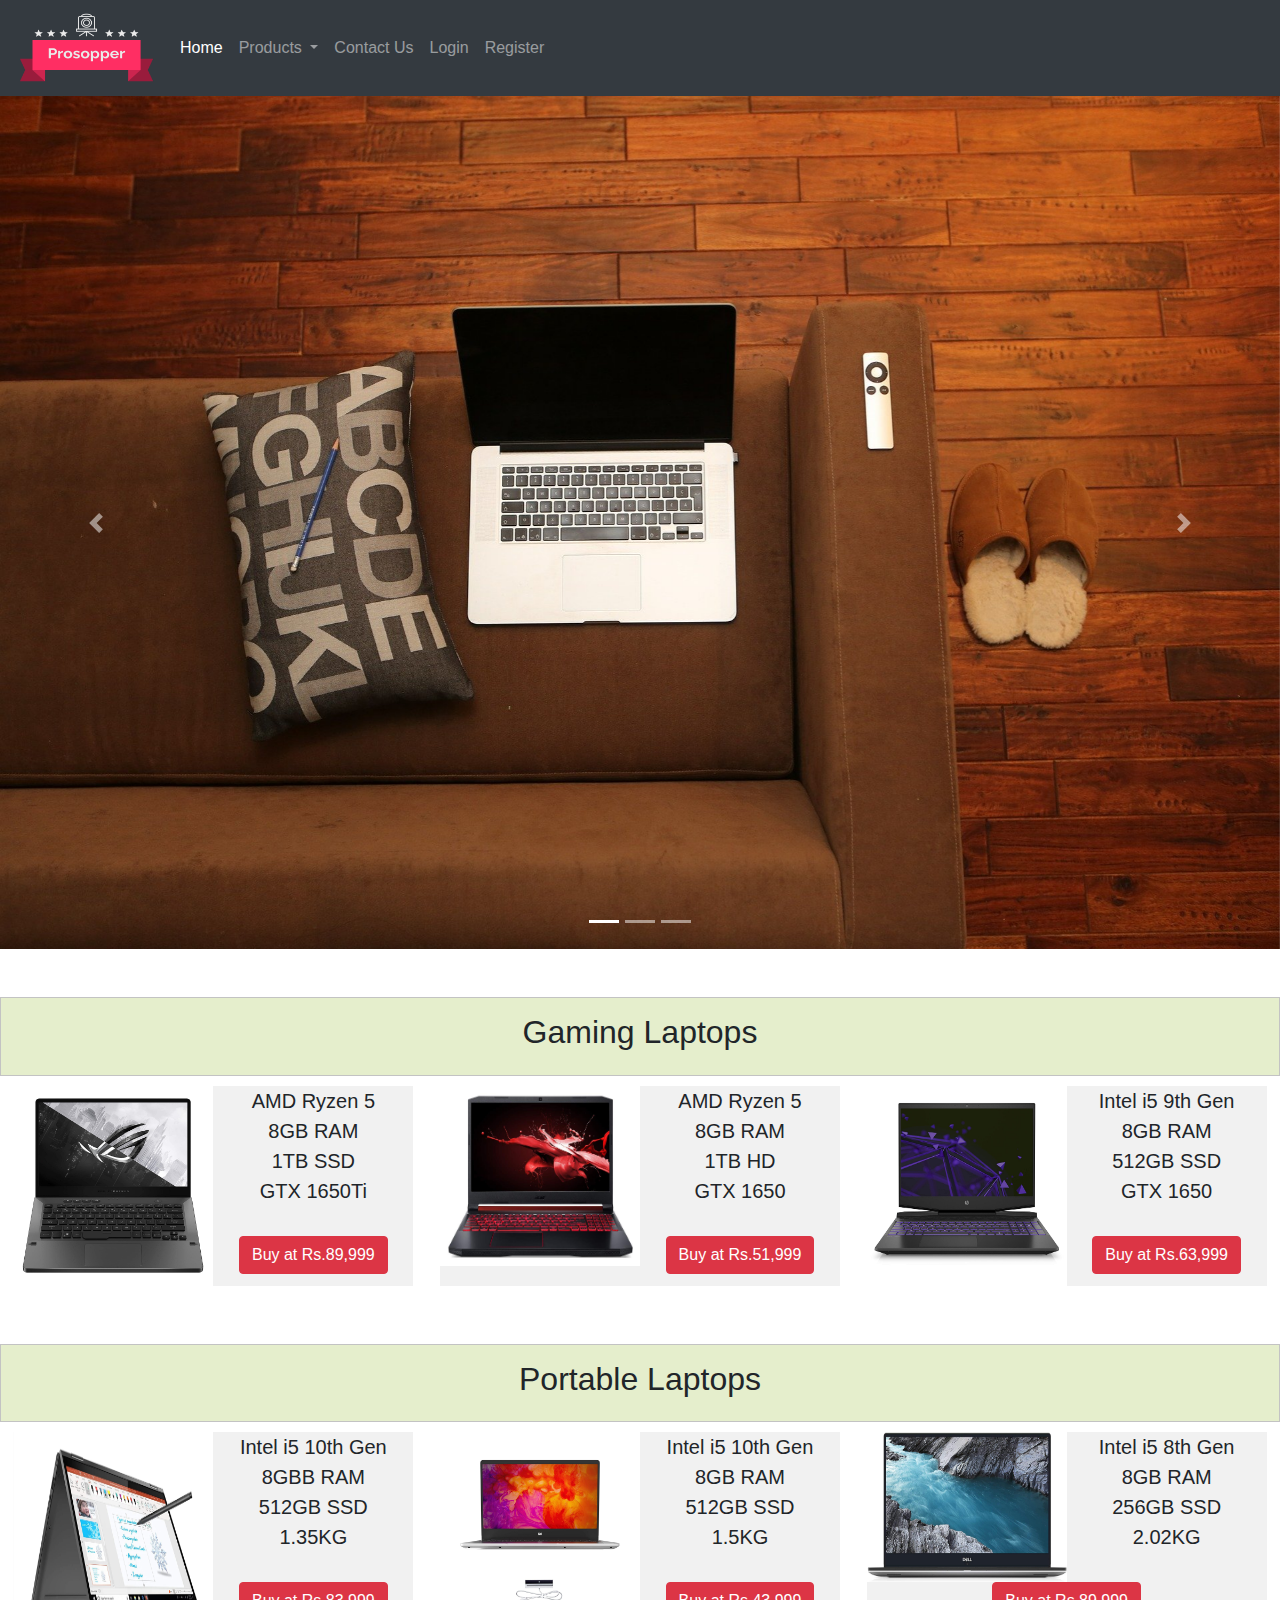
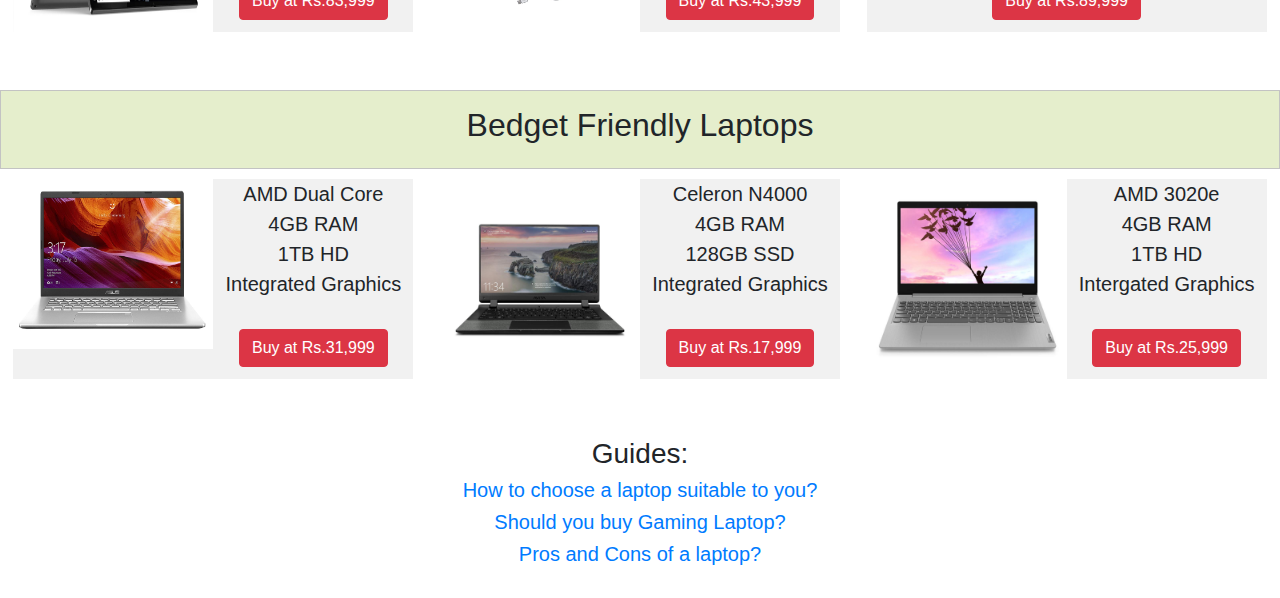
<file: Index.html>
<!DOCTYPE html>
<html lang="en">
<head>
<title>
Prosopper Store
</title>
<meta charset="utf-8">
<meta name="viewport" content="width=device-width, initial-scale=1">
<link rel="stylesheet" href="Addons/css/bootstrap.min.css">
<link rel="stylesheet" href="Addons/style.css">
<script src = "Addons/popper.min.js"></script>
<script src = "Addons/jquery-3.5.1.min.js"></script>
<script src = "Addons/angular.min.js"></script>
<script src = "Addons/js/bootstrap.min.js"></script>
<script> 
$(document).ready(function(){
  $(".flip").click(function(){
    $(".panel").slideToggle("slow");
  });
});
</script>
</head>

<body>
<nav class="navbar navbar-expand-sm bg-dark navbar-dark fized-top">
	<a class="navbar-brand" href="Index.html">
		<img src="Media/logo2.png" alt="Logo" style="width:140px; height:70px;">
	</a>
  <ul class="navbar-nav">
    <li class="nav-item active">
      <a class="nav-link" href="Index.html">Home</a>
    </li>
    <li class="nav-item dropdown">
      <a class="nav-link dropdown-toggle" href="#" id="navbardrop" data-toggle="dropdown">
        Products
      </a>
      <div class="dropdown-menu">
        <a class="dropdown-item" href="#gaming_laptops">Gaming Laptops</a>
        <a class="dropdown-item" href="#portable_laptops">Portable Laptops</a>
        <a class="dropdown-item" href="#budget_friendly_laptops">Budget Friendly Laptops</a>
      </div>
    </li>
    <li class="nav-item">
      <a class="nav-link" href="Contact Us.html">Contact Us</a>
    </li>    
	<li class="nav-item">
      <a class="nav-link" href="Login.html">Login</a>
    </li>	
	<li class="nav-item">
      <a class="nav-link" href="Register.html">Register</a>
    </li>
  </ul>
</nav>

<div id="demo" class="carousel slide" data-ride="carousel">

  <!-- Indicators -->
  <ul class="carousel-indicators">
    <li data-target="#demo" data-slide-to="0" class="active"></li>
    <li data-target="#demo" data-slide-to="1"></li>
    <li data-target="#demo" data-slide-to="2"></li>
  </ul>
  
  <!-- The slideshow -->
  <div class="carousel-inner">
    <div class="carousel-item active">
      <img src="Media/01.jpg" alt="Los Angeles" width="1100" height="500">
    </div>
    <div class="carousel-item">
      <img src="Media/02.jpg" alt="Chicago" width="1100" height="500">
    </div>
    <div class="carousel-item">
      <img src="Media/03.jpg" alt="New York" width="1100" height="500">
    </div>
  </div>
  
  <!-- Left and right controls -->
  <a class="carousel-control-prev" href="#demo" data-slide="prev">
    <span class="carousel-control-prev-icon"></span>
  </a>
  <a class="carousel-control-next" href="#demo" data-slide="next">
    <span class="carousel-control-next-icon"></span>
  </a>
</div>
<br><br>
<div class="flip"><a id="gaming_laptops"><H2 align="center" style="padding:10px;">Gaming Laptops</H2></a> </div>
<div class="panel">- Powerful Performance<br>- Could handle heavy games<br>- Future proof</div>
<div class="flex-container">
  <div>
	<img src="Media/product1.jpg" alt="Chicago" width="200" height="200" align="left">
	AMD Ryzen 5<br>
	8GB RAM <br>
	1TB SSD<br>
	GTX 1650Ti<br><br>
	<a href="Product1.html"><button type="button" class="btn btn-danger">Buy at Rs.89,999</button></a>
  </div>  
  <div>
	<img src="Media/product2.jpg" alt="Chicago" width="200" height="180" align="left">
	AMD Ryzen 5<br>
	8GB RAM <br>
	1TB HD<br>
	GTX 1650<br><br>
	<a href="Product2.html"><button type="button" class="btn btn-danger">Buy at Rs.51,999</button></a>
  </div>  
  <div>
	<img src="Media/product3.jpg" alt="Chicago" width="200" height="200" align="left">
	Intel i5 9th Gen<br>
	8GB RAM <br>
	512GB SSD<br>
	GTX 1650<br><br>
	<a href="Product3.html"><button type="button" class="btn btn-danger">Buy at Rs.63,999</button></a>
  </div>
</div>
<br><br>
<div class="flip"><a id="portable_laptops"><H2 align="center" style="padding:10px;">Portable Laptops</H2></a></div>
<div class="panel">- Light weight laptop<br>- Long battery life<br>- No worry about falling</div>
<div class="flex-container">
  <div>
	<img src="Media/product4.jpg" alt="Chicago" width="200" height="200" align="left">
	Intel i5 10th Gen<br>
	8GBB RAM <br>
	512GB SSD<br>
	1.35KG<br><br>
	<a href="Product4.html"><button type="button" class="btn btn-danger">Buy at Rs.83,999</button></a>
  </div>  
  <div>
	<img src="Media/product5.jpg" alt="Chicago" width="200" height="200" align="left">
	Intel i5 10th Gen<br>
	8GB RAM <br>
	512GB SSD<br>
	1.5KG<br><br>
	<a href="Product5.html"><button type="button" class="btn btn-danger">Buy at Rs.43,999</button></a>
  </div>  
  <div>
	<img src="Media/product6.jpg" alt="Chicago" width="200" height="150" align="left">
	Intel i5 8th Gen<br>
	8GB RAM <br>
	256GB SSD<br>
	2.02KG<br><br>
	<a href="Product6.html"><button type="button" class="btn btn-danger">Buy at Rs.89,999</button></a>
  </div>
</div>
<br><br>
<div class="flip"><a id="budget_friendly_laptops"><H2 align="center" style="padding:10px;">Bedget Friendly Laptops</H2></a></div>
<div class="panel">- Most value for money<br>- Ideal for students with basic works<br>- No compromise in quality</div>
<div class="flex-container">
  <div>
	<img src="Media/product7.jpg" alt="Chicago" width="200" height="170" align="left">
	AMD Dual Core<br>
	4GB RAM <br>
	1TB HD<br>
	Integrated Graphics<br><br>
	<a href="Product7.html"><button type="button" class="btn btn-danger">Buy at Rs.31,999</button></a>
  </div>  
  <div>
	<img src="Media/product8.jpg" alt="Chicago" width="200" height="200" align="left">
	Celeron N4000<br>
	4GB RAM <br>
	128GB SSD<br>
	Integrated Graphics<br><br>
	<a href="Product8.html"><button type="button" class="btn btn-danger">Buy at Rs.17,999</button></a>
  </div>  
  <div>
	<img src="Media/product9.jpg" alt="Chicago" width="200" height="200" align="left">
	AMD 3020e<br>
	4GB RAM <br>
	1TB HD<br>
	Intergated Graphics<br><br>
	<a href="Product9.html"><button type="button" class="btn btn-danger">Buy at Rs.25,999</button></a>
  </div>
</div>
<br><br>
<div align="center">
<H3>Guides: <H3>
<a href="https://www.laptopmag.com/articles/laptop-buying-guide" target="_blank"><H5>How to choose a laptop suitable to you?</H5></a>
<a href="https://medium.com/@catherinetabuena/ten-wonderful-reasons-why-you-should-buy-a-gaming-laptop-35b406d3c17a" target="_blank"><H5>Should you buy Gaming Laptop?</H5></a>
<a href="https://techgearoid.com/articles/pros-and-cons-of-laptops/" target="_blank"><H5>Pros and Cons of a laptop?</H5></a>
</div>
<br>
</body>
</html>
</file>
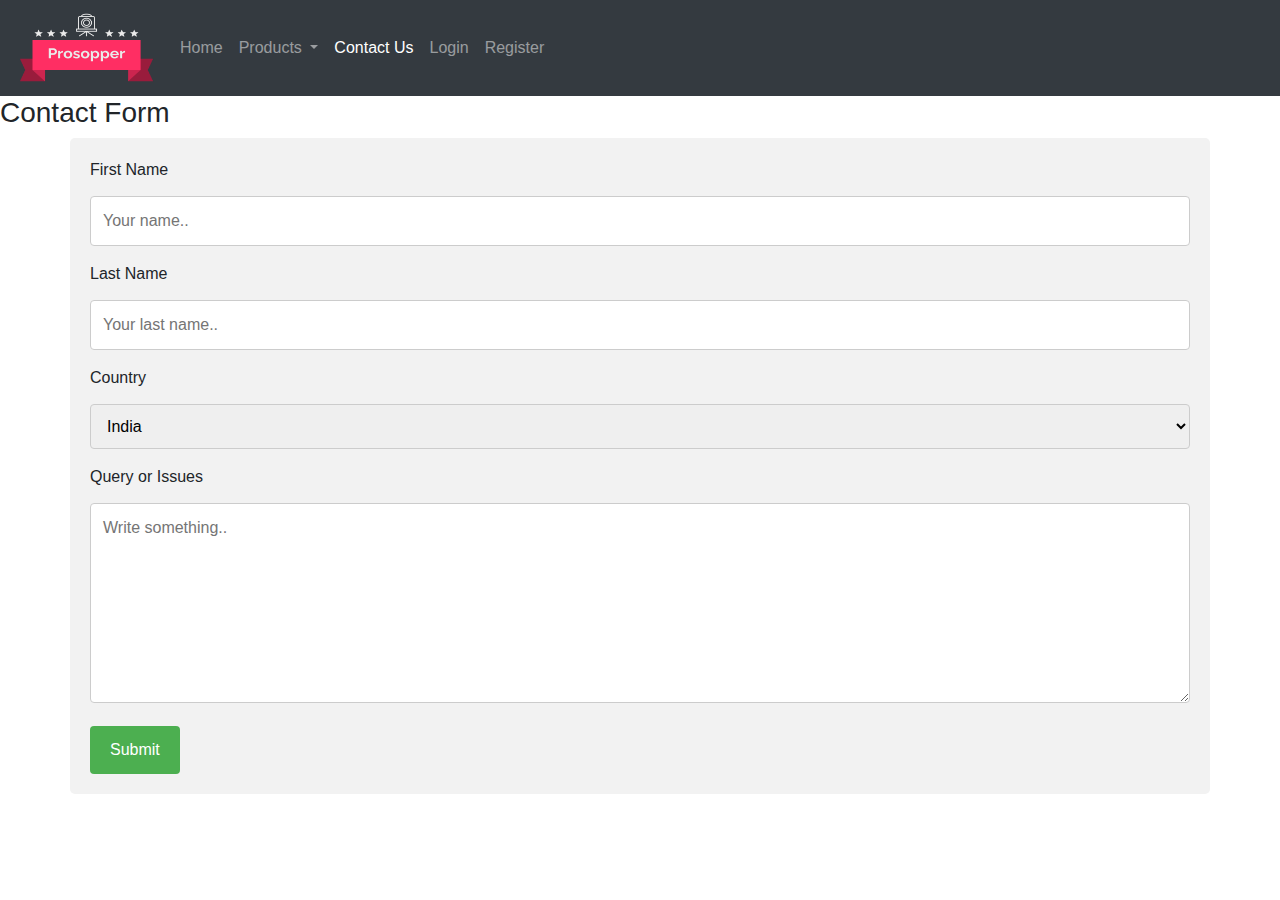
<file: Contact Us.html>
<!DOCTYPE html>
<html lang="en">
<head>
<title>
Prosopper Store
</title>
<meta charset="utf-8">
<meta name="viewport" content="width=device-width, initial-scale=1">
<link rel="stylesheet" href="Addons/css/bootstrap.min.css">
<link rel="stylesheet" href="Addons/style.css">
<script src = "Addons/popper.min.js"></script>
<script src = "Addons/jquery-3.5.1.min.js"></script>
<script src = "Addons/angular.min.js"></script>
<script src = "Addons/js/bootstrap.min.js"></script>
</head>

<body>
<nav class="navbar navbar-expand-sm bg-dark navbar-dark fized-top">
	<a class="navbar-brand" href="Index.html">
		<img src="Media/logo2.png" alt="Logo" style="width:140px; height:70px;">
	</a>
  <ul class="navbar-nav">
    <li class="nav-item">
      <a class="nav-link" href="Index.html">Home</a>
    </li>
    <li class="nav-item dropdown">
      <a class="nav-link dropdown-toggle" href="#" id="navbardrop" data-toggle="dropdown">
        Products
      </a>
      <div class="dropdown-menu">
        <a class="dropdown-item" href="#gaming_laptops">Gaming Laptops</a>
        <a class="dropdown-item" href="#portable_laptops">Portable Laptops</a>
        <a class="dropdown-item" href="#budget_friendly_laptops">Budget Friendly Laptops</a>
      </div>
    </li>
    <li class="nav-item active">
      <a class="nav-link" href="Contact Us.html">Contact Us</a>
    </li>    
	<li class="nav-item">
      <a class="nav-link" href="Login.html">Login</a>
    </li>	
	<li class="nav-item">
      <a class="nav-link" href="Register.html">Register</a>
    </li>
  </ul>
</nav>
<h3>Contact Form</h3>

<div class="container">
  <form action="/action_page.php">
    <label for="fname">First Name</label>
    <input type="text" id="fname" name="firstname" placeholder="Your name..">

    <label for="lname">Last Name</label>
    <input type="text" id="lname" name="lastname" placeholder="Your last name..">

    <label for="country">Country</label>
    <select id="country" name="country">
      <option value="india">India</option>
      <option value="srilanka">Sri Lanka</option>
      <option value="bangladesh">Bangladesh</option>
    </select>

    <label for="subject">Query or Issues</label>
    <textarea id="subject" name="subject" placeholder="Write something.." style="height:200px"></textarea>

    <input type="submit" value="Submit">
  </form>
</div>
<br>
</body>
</html>
</file>
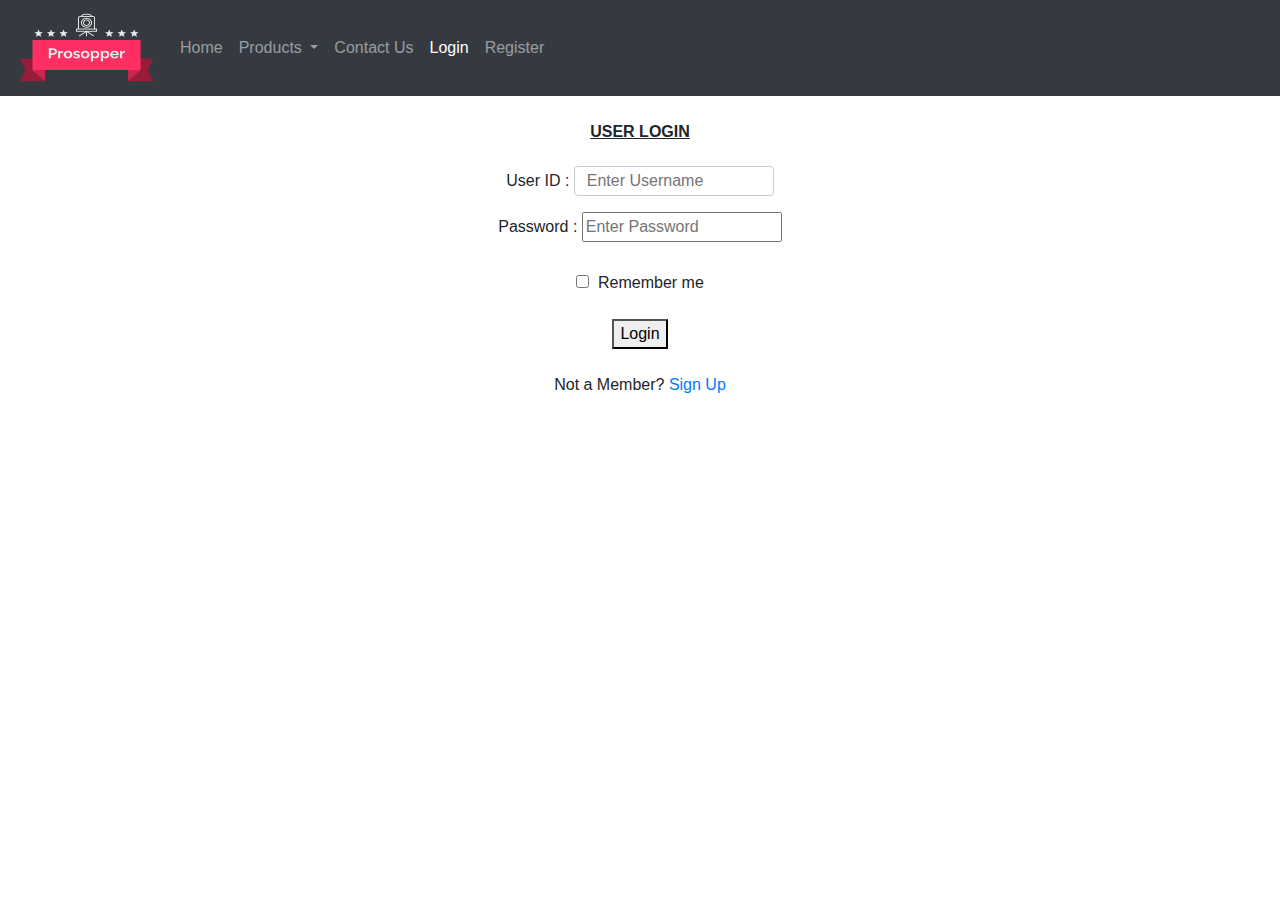
<file: Login.html>
<!DOCTYPE html>
<html lang="en">
<head>
<title>
Prosopper Store
</title>
<meta charset="utf-8">
<meta name="viewport" content="width=device-width, initial-scale=1">
<link rel="stylesheet" href="Addons/css/bootstrap.min.css">
<link rel="stylesheet" href="Addons/style.css">
<script src = "Addons/popper.min.js"></script>
<script src = "Addons/jquery-3.5.1.min.js"></script>
<script src = "Addons/angular.min.js"></script>
<script src = "Addons/js/bootstrap.min.js"></script>
</head>

<body>
<nav class="navbar navbar-expand-sm bg-dark navbar-dark fized-top">
	<a class="navbar-brand" href="Index.html">
		<img src="Media/logo2.png" alt="Logo" style="width:140px; height:70px;">
	</a>
  <ul class="navbar-nav">
    <li class="nav-item">
      <a class="nav-link" href="Index.html">Home</a>
    </li>
    <li class="nav-item dropdown">
      <a class="nav-link dropdown-toggle" href="#" id="navbardrop" data-toggle="dropdown">
        Products
      </a>
      <div class="dropdown-menu">
        <a class="dropdown-item" href="#gaming_laptops">Gaming Laptops</a>
        <a class="dropdown-item" href="#portable_laptops">Portable Laptops</a>
        <a class="dropdown-item" href="#budget_friendly_laptops">Budget Friendly Laptops</a>
      </div>
    </li>
    <li class="nav-item">
      <a class="nav-link" href="Contact Us.html">Contact Us</a>
    </li>    
	<li class="nav-item active">
      <a class="nav-link" href="Login.html">Login</a>
    </li>	
	<li class="nav-item">
      <a class="nav-link" href="Register.html">Register</a>
    </li>
  </ul>
</nav>
	<script>
		function fun1()
		{
			if(document.getElementById("user").value == " ")
			{
				alert("enter your username.");
				document.getElementById("user").focus();
				return false;
			}
			if(document.getElementById("pass").value == " ")
			{
				alert("enter your password.");
				document.getElementById("pass").focus();
				return false;
			}
			window.open("Index.html");
			return(true);
		}
	</script>
	
<body>
<br>
				<form onsubmit="return(fun1());">
				<center>
					<p><b><u>USER LOGIN</U></b></p>
				</center>
				<p align="center">
					<label> User ID : </label>
					<input type="text" placeholder="Enter Username" id="user" style="width:200px; height:30px;" required /><br>
					<label> Password : </label>
					<input type="password" placeholder="Enter Password" id="pass" style="width:200px;" required />
					<br><br>
					<input type="checkbox" name="Remember me">&nbsp Remember me
					<br><br>
					<button onsubmit="fun1()" class="u" id="q">					
							Login
					</button>
					
					<br>
					<br>
					Not a Member?
					<a href="Register.html"> Sign Up </a>
			    </p>
			</form>

	</section>

</body>
</html>
</file>
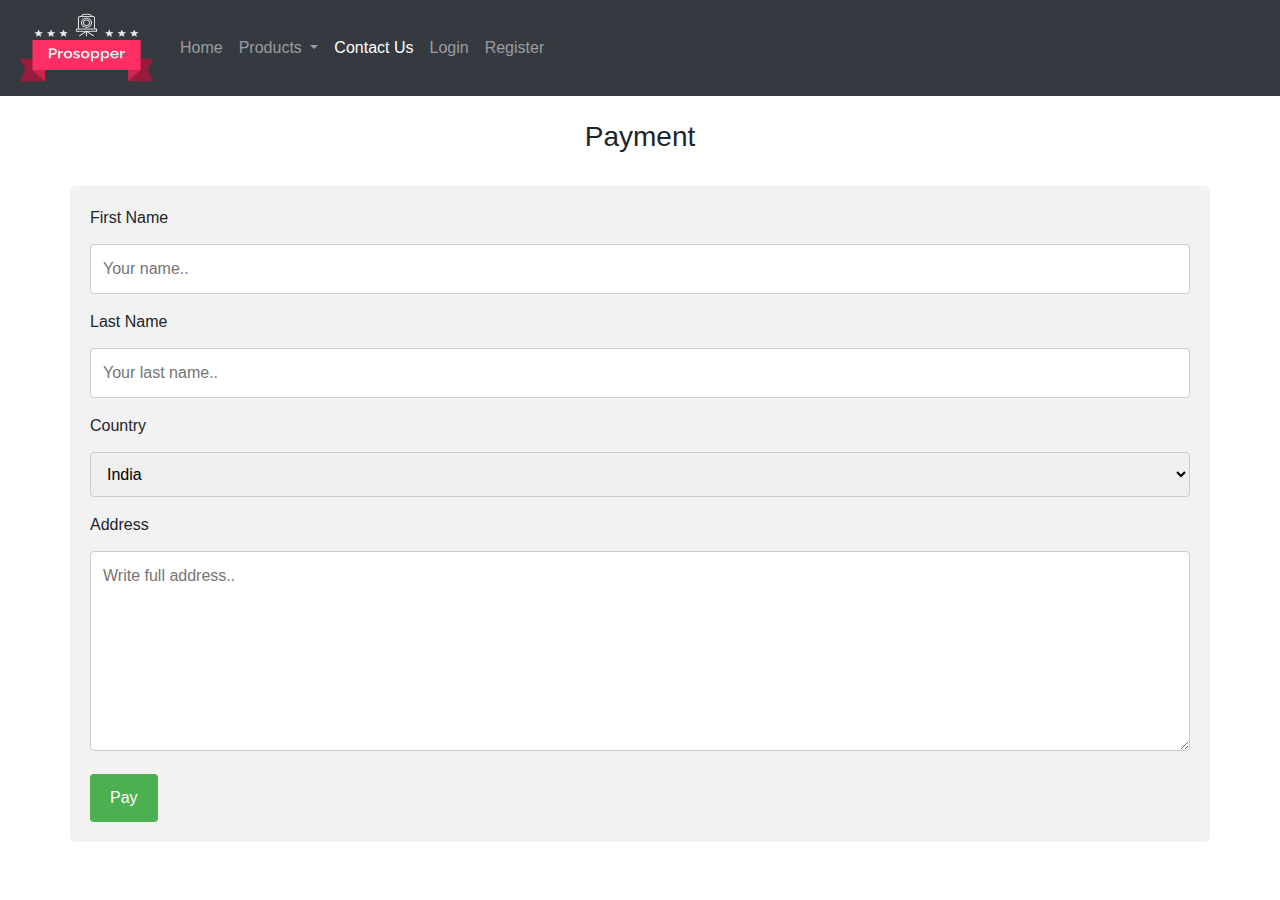
<file: Pay.html>
<!DOCTYPE html>
<html lang="en">
<head>
<title>
Prosopper Store
</title>
<meta charset="utf-8">
<meta name="viewport" content="width=device-width, initial-scale=1">
<link rel="stylesheet" href="Addons/css/bootstrap.min.css">
<link rel="stylesheet" href="Addons/style.css">
<script src = "Addons/popper.min.js"></script>
<script src = "Addons/jquery-3.5.1.min.js"></script>
<script src = "Addons/angular.min.js"></script>
<script src = "Addons/js/bootstrap.min.js"></script>
</head>

<body>
<nav class="navbar navbar-expand-sm bg-dark navbar-dark fized-top">
	<a class="navbar-brand" href="Index.html">
		<img src="Media/logo2.png" alt="Logo" style="width:140px; height:70px;">
	</a>
  <ul class="navbar-nav">
    <li class="nav-item">
      <a class="nav-link" href="Index.html">Home</a>
    </li>
    <li class="nav-item dropdown">
      <a class="nav-link dropdown-toggle" href="#" id="navbardrop" data-toggle="dropdown">
        Products
      </a>
      <div class="dropdown-menu">
        <a class="dropdown-item" href="#gaming_laptops">Gaming Laptops</a>
        <a class="dropdown-item" href="#portable_laptops">Portable Laptops</a>
        <a class="dropdown-item" href="#budget_friendly_laptops">Budget Friendly Laptops</a>
      </div>
    </li>
    <li class="nav-item active">
      <a class="nav-link" href="Contact Us.html">Contact Us</a>
    </li>    
	<li class="nav-item">
      <a class="nav-link" href="Login.html">Login</a>
    </li>	
	<li class="nav-item">
      <a class="nav-link" href="Register.html">Register</a>
    </li>
  </ul>
</nav>
<br>
<center><h3>Payment</h3></center>
<br>
<div class="container">
  <form action="/action_page.php">
    <label for="fname">First Name</label>
    <input type="text" id="fname" name="firstname" placeholder="Your name..">

    <label for="lname">Last Name</label>
    <input type="text" id="lname" name="lastname" placeholder="Your last name..">

    <label for="country">Country</label>
    <select id="country" name="country">
      <option value="india">India</option>
      <option value="srilanka">Sri Lanka</option>
      <option value="bangladesh">Bangladesh</option>
    </select>

    <label for="subject">Address</label>
    <textarea id="subject" name="subject" placeholder="Write full address.." style="height:200px"></textarea>

    <input type="Submit" value="Pay" onclick="alert("Thanks for purchasing!)">
  </form>
</div>
<br>
</body>
</html>
</file>
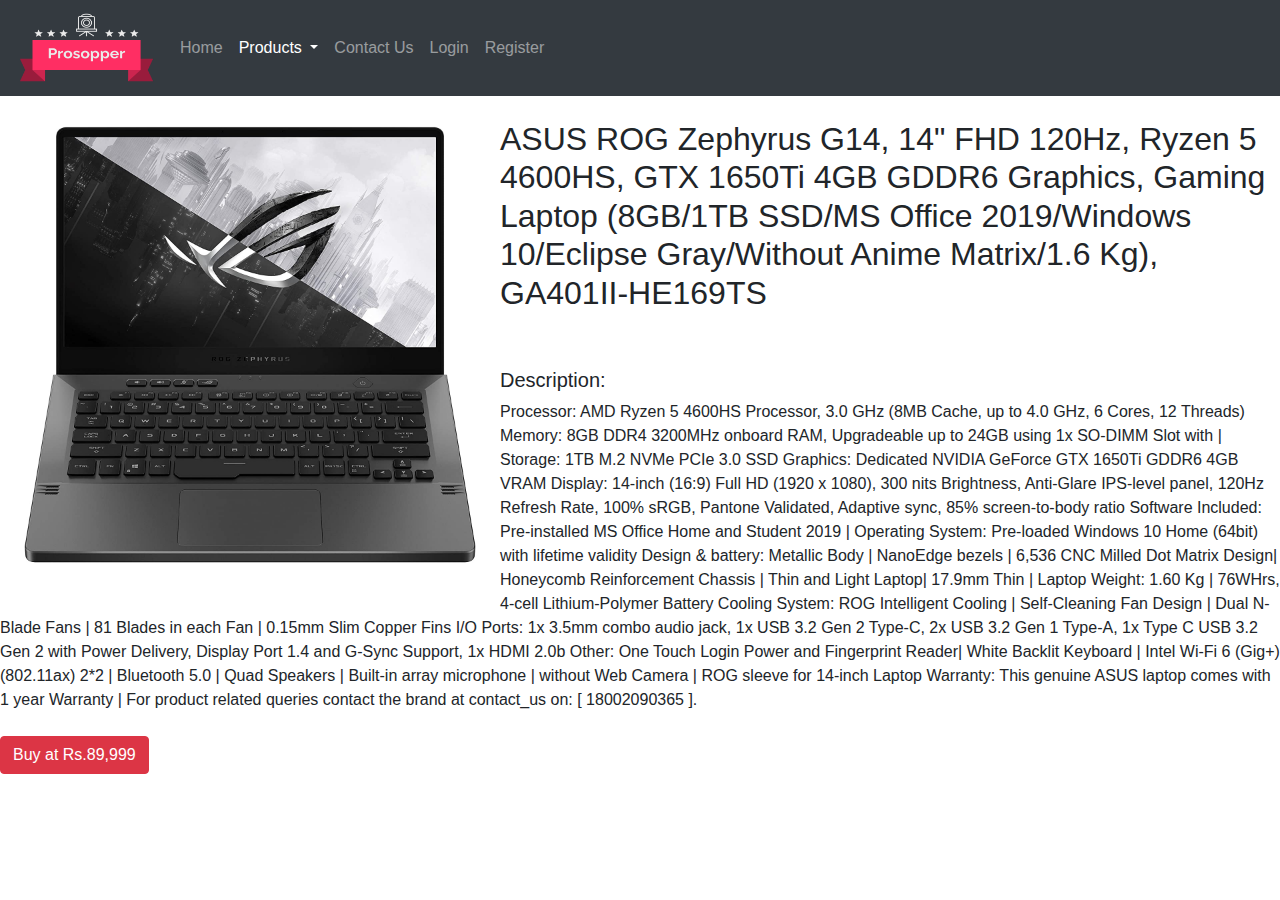
<file: Product1.html>
<!DOCTYPE html>
<html lang="en">
<head>
<title>
Prosopper Store
</title>
<meta charset="utf-8">
<meta name="viewport" content="width=device-width, initial-scale=1">
<link rel="stylesheet" href="Addons/css/bootstrap.min.css">
<link rel="stylesheet" href="Addons/style.css">
<script src = "Addons/popper.min.js"></script>
<script src = "Addons/jquery-3.5.1.min.js"></script>
<script src = "Addons/angular.min.js"></script>
<script src = "Addons/js/bootstrap.min.js"></script>
</head>

<body>
<nav class="navbar navbar-expand-sm bg-dark navbar-dark fized-top">
	<a class="navbar-brand" href="Index.html">
		<img src="Media/logo2.png" alt="Logo" style="width:140px; height:70px;">
	</a>
  <ul class="navbar-nav">
    <li class="nav-item">
      <a class="nav-link" href="Index.html">Home</a>
    </li>
    <li class="nav-item dropdown active">
      <a class="nav-link dropdown-toggle" href="#" id="navbardrop" data-toggle="dropdown">
        Products
      </a>
      <div class="dropdown-menu">
        <a class="dropdown-item" href="#gaming_laptops">Gaming Laptops</a>
        <a class="dropdown-item" href="#portable_laptops">Portable Laptops</a>
        <a class="dropdown-item" href="#budget_friendly_laptops">Budget Friendly Laptops</a>
      </div>
    </li>
    <li class="nav-item">
      <a class="nav-link" href="Contact Us.html">Contact Us</a>
    </li>    
	<li class="nav-item">
      <a class="nav-link" href="Login.html">Login</a>
    </li>	
	<li class="nav-item">
      <a class="nav-link" href="Register.html">Register</a>
    </li>
  </ul>
</nav>
<div>
<img src="Media/product1.jpg" alt="Logo" style="width:500px; height:500px;" align="left">
<br>
<H2>ASUS ROG Zephyrus G14, 14" FHD 120Hz, Ryzen 5 4600HS, GTX 1650Ti 4GB GDDR6 Graphics, Gaming Laptop (8GB/1TB SSD/MS Office 2019/Windows 10/Eclipse Gray/Without Anime Matrix/1.6 Kg), GA401II-HE169TS</H2>
<br><br>
<H5>Description:</H5>
Processor: AMD Ryzen 5 4600HS Processor, 3.0 GHz (8MB Cache, up to 4.0 GHz, 6 Cores, 12 Threads)
Memory: 8GB DDR4 3200MHz onboard RAM, Upgradeable up to 24GB using 1x SO-DIMM Slot with | Storage: 1TB M.2 NVMe PCIe 3.0 SSD
Graphics: Dedicated NVIDIA GeForce GTX 1650Ti GDDR6 4GB VRAM
Display: 14-inch (16:9) Full HD (1920 x 1080), 300 nits Brightness, Anti-Glare IPS-level panel, 120Hz Refresh Rate, 100% sRGB, Pantone Validated, Adaptive sync, 85% screen-to-body ratio
Software Included: Pre-installed MS Office Home and Student 2019 | Operating System: Pre-loaded Windows 10 Home (64bit) with lifetime validity
Design & battery: Metallic Body | NanoEdge bezels | 6,536 CNC Milled Dot Matrix Design| Honeycomb Reinforcement Chassis | Thin and Light Laptop| 17.9mm Thin | Laptop Weight: 1.60 Kg | 76WHrs, 4-cell Lithium-Polymer Battery
Cooling System: ROG Intelligent Cooling | Self-Cleaning Fan Design | Dual N-Blade Fans | 81 Blades in each Fan | 0.15mm Slim Copper Fins
I/O Ports: 1x 3.5mm combo audio jack, 1x USB 3.2 Gen 2 Type-C, 2x USB 3.2 Gen 1 Type-A, 1x Type C USB 3.2 Gen 2 with Power Delivery, Display Port 1.4 and G-Sync Support, 1x HDMI 2.0b
Other: One Touch Login Power and Fingerprint Reader| White Backlit Keyboard | Intel Wi-Fi 6 (Gig+) (802.11ax) 2*2 | Bluetooth 5.0 | Quad Speakers | Built-in array microphone | without Web Camera | ROG sleeve for 14-inch Laptop
Warranty: This genuine ASUS laptop comes with 1 year Warranty | For product related queries contact the brand at contact_us on: [ 18002090365 ].

</div><br>
<a href="Pay.html"><button type="button" class="btn btn-danger">Buy at Rs.89,999</button></a>
<br>
</body>
</html>
</file>
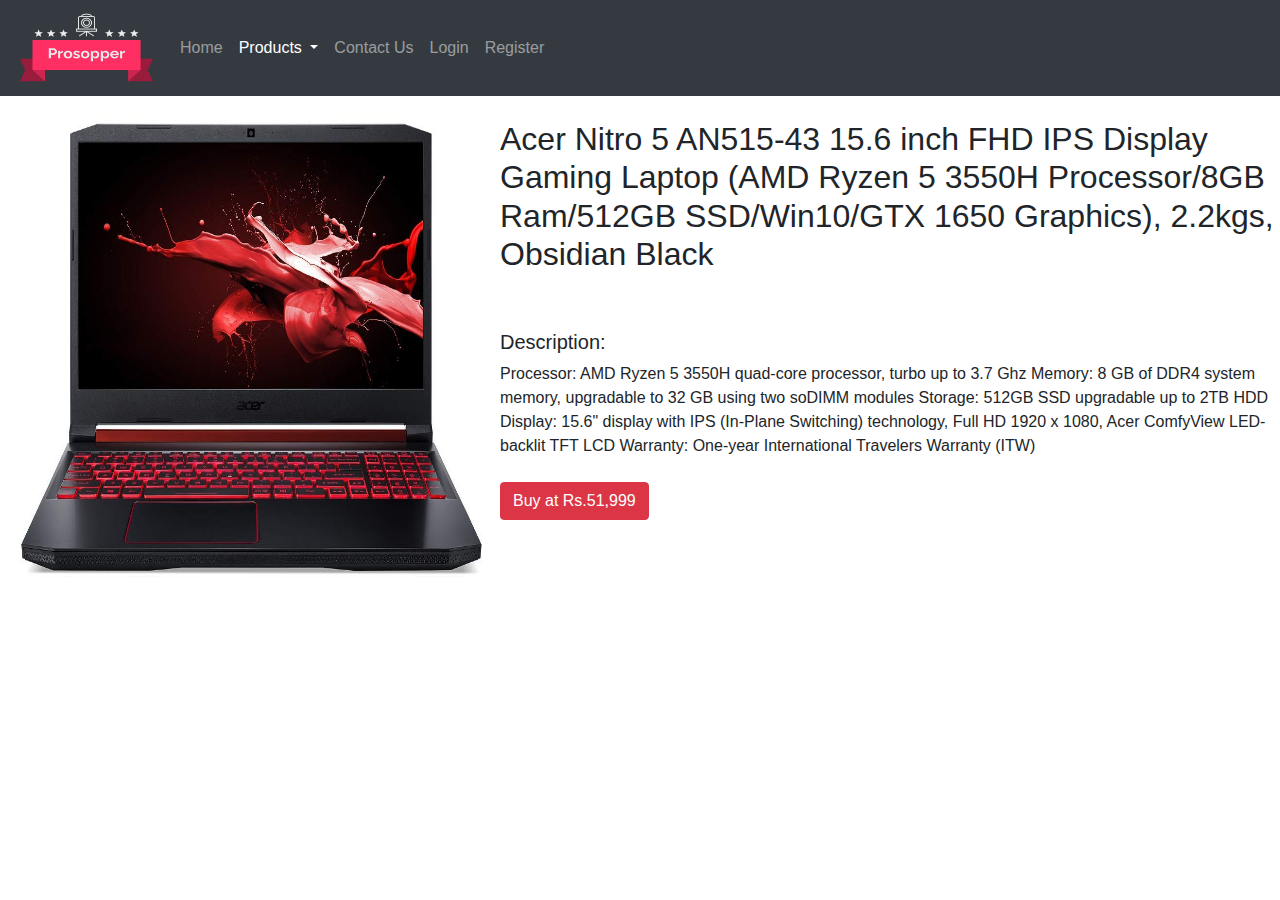
<file: Product2.html>
<!DOCTYPE html>
<html lang="en">
<head>
<title>
Prosopper Store
</title>
<meta charset="utf-8">
<meta name="viewport" content="width=device-width, initial-scale=1">
<link rel="stylesheet" href="Addons/css/bootstrap.min.css">
<link rel="stylesheet" href="Addons/style.css">
<script src = "Addons/popper.min.js"></script>
<script src = "Addons/jquery-3.5.1.min.js"></script>
<script src = "Addons/angular.min.js"></script>
<script src = "Addons/js/bootstrap.min.js"></script>
</head>

<body>
<nav class="navbar navbar-expand-sm bg-dark navbar-dark fized-top">
	<a class="navbar-brand" href="Index.html">
		<img src="Media/logo2.png" alt="Logo" style="width:140px; height:70px;">
	</a>
  <ul class="navbar-nav">
    <li class="nav-item">
      <a class="nav-link" href="Index.html">Home</a>
    </li>
    <li class="nav-item dropdown active">
      <a class="nav-link dropdown-toggle" href="#" id="navbardrop" data-toggle="dropdown">
        Products
      </a>
      <div class="dropdown-menu">
        <a class="dropdown-item" href="#gaming_laptops">Gaming Laptops</a>
        <a class="dropdown-item" href="#portable_laptops">Portable Laptops</a>
        <a class="dropdown-item" href="#budget_friendly_laptops">Budget Friendly Laptops</a>
      </div>
    </li>
    <li class="nav-item">
      <a class="nav-link" href="Contact Us.html">Contact Us</a>
    </li>    
	<li class="nav-item">
      <a class="nav-link" href="Login.html">Login</a>
    </li>	
	<li class="nav-item">
      <a class="nav-link" href="Register.html">Register</a>
    </li>
  </ul>
</nav>
<div>
<img src="Media/product2.jpg" alt="Logo" style="width:500px; height:500px;" align="left">
<br>
<H2>Acer Nitro 5 AN515-43 15.6 inch FHD IPS Display Gaming Laptop (AMD Ryzen 5 3550H Processor/8GB Ram/512GB SSD/Win10/GTX 1650 Graphics), 2.2kgs, Obsidian Black</H2>
<br><br>
<H5>Description:</H5>
Processor: AMD Ryzen 5 3550H quad-core processor, turbo up to 3.7 Ghz
Memory: 8 GB of DDR4 system memory, upgradable to 32 GB using two soDIMM modules
Storage: 512GB SSD upgradable up to 2TB HDD
Display: 15.6" display with IPS (In-Plane Switching) technology, Full HD 1920 x 1080, Acer ComfyView LED-backlit TFT LCD
Warranty: One-year International Travelers Warranty (ITW)
</div><br>
	<a href="Pay.html"><button type="button" class="btn btn-danger">Buy at Rs.51,999</button></a>
<br>
</body>
</html>
</file>
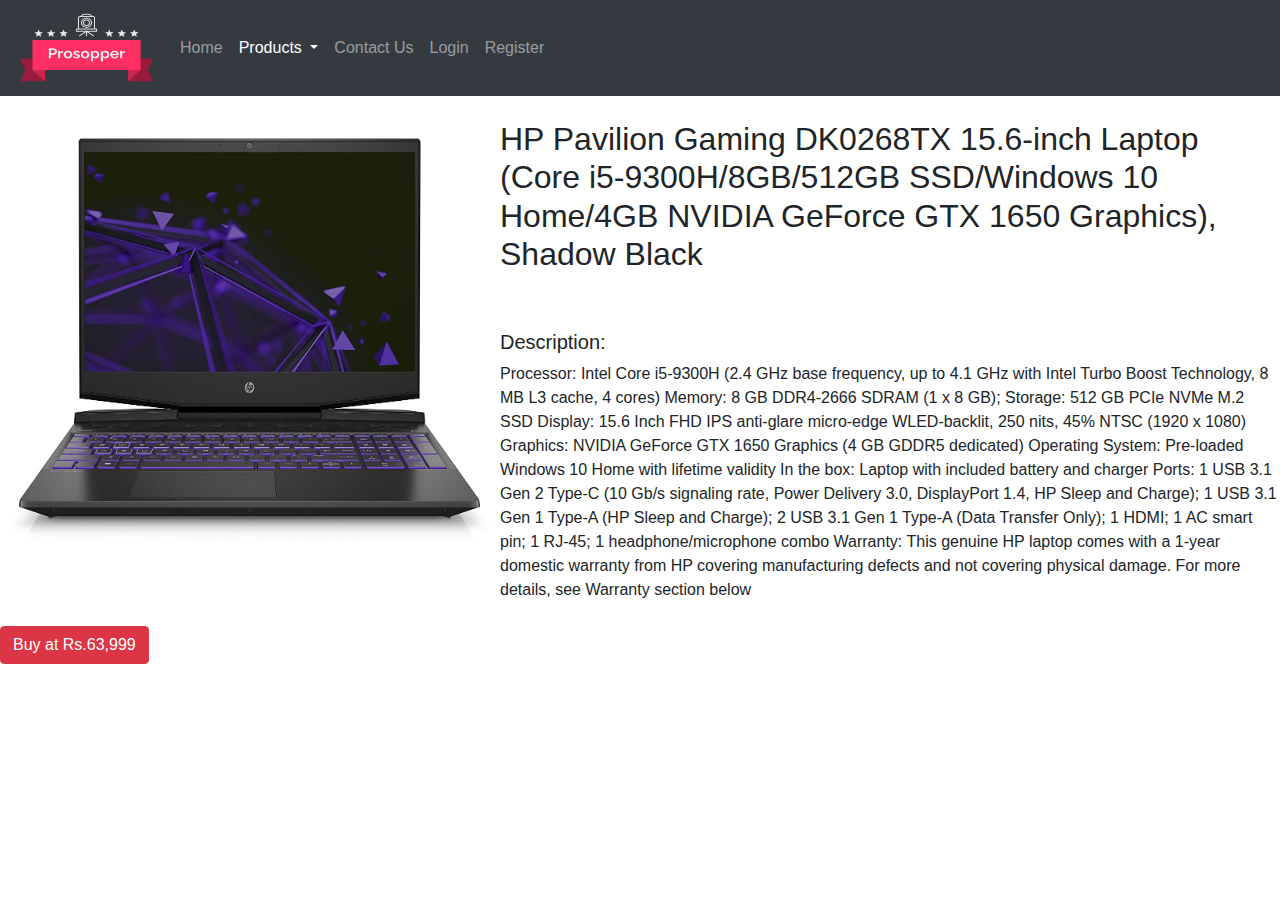
<file: Product3.html>
<!DOCTYPE html>
<html lang="en">
<head>
<title>
Prosopper Store
</title>
<meta charset="utf-8">
<meta name="viewport" content="width=device-width, initial-scale=1">
<link rel="stylesheet" href="Addons/css/bootstrap.min.css">
<link rel="stylesheet" href="Addons/style.css">
<script src = "Addons/popper.min.js"></script>
<script src = "Addons/jquery-3.5.1.min.js"></script>
<script src = "Addons/angular.min.js"></script>
<script src = "Addons/js/bootstrap.min.js"></script>
</head>

<body>
<nav class="navbar navbar-expand-sm bg-dark navbar-dark fized-top">
	<a class="navbar-brand" href="Index.html">
		<img src="Media/logo2.png" alt="Logo" style="width:140px; height:70px;">
	</a>
  <ul class="navbar-nav">
    <li class="nav-item">
      <a class="nav-link" href="Index.html">Home</a>
    </li>
    <li class="nav-item dropdown active">
      <a class="nav-link dropdown-toggle" href="#" id="navbardrop" data-toggle="dropdown">
        Products
      </a>
      <div class="dropdown-menu">
        <a class="dropdown-item" href="#gaming_laptops">Gaming Laptops</a>
        <a class="dropdown-item" href="#portable_laptops">Portable Laptops</a>
        <a class="dropdown-item" href="#budget_friendly_laptops">Budget Friendly Laptops</a>
      </div>
    </li>
    <li class="nav-item">
      <a class="nav-link" href="Contact Us.html">Contact Us</a>
    </li>    
	<li class="nav-item">
      <a class="nav-link" href="Login.html">Login</a>
    </li>	
	<li class="nav-item">
      <a class="nav-link" href="Register.html">Register</a>
    </li>
  </ul>
</nav>
<div>
<img src="Media/product3.jpg" alt="Logo" style="width:500px; height:500px;" align="left">
<br>
<H2>HP Pavilion Gaming DK0268TX 15.6-inch Laptop (Core i5-9300H/8GB/512GB SSD/Windows 10 Home/4GB NVIDIA GeForce GTX 1650 Graphics), Shadow Black</H2>
<br><br>
<H5>Description:</H5>
Processor: Intel Core i5-9300H (2.4 GHz base frequency, up to 4.1 GHz with Intel Turbo Boost Technology, 8 MB L3 cache, 4 cores)
Memory: 8 GB DDR4-2666 SDRAM (1 x 8 GB); Storage: 512 GB PCIe NVMe M.2 SSD
Display: 15.6 Inch FHD IPS anti-glare micro-edge WLED-backlit, 250 nits, 45% NTSC (1920 x 1080)
Graphics: NVIDIA GeForce GTX 1650 Graphics (4 GB GDDR5 dedicated)
Operating System: Pre-loaded Windows 10 Home with lifetime validity
In the box: Laptop with included battery and charger
Ports: 1 USB 3.1 Gen 2 Type-C (10 Gb/s signaling rate, Power Delivery 3.0, DisplayPort 1.4, HP Sleep and Charge); 1 USB 3.1 Gen 1 Type-A (HP Sleep and Charge); 2 USB 3.1 Gen 1 Type-A (Data Transfer Only); 1 HDMI; 1 AC smart pin; 1 RJ-45; 1 headphone/microphone combo
Warranty: This genuine HP laptop comes with a 1-year domestic warranty from HP covering manufacturing defects and not covering physical damage. For more details, see Warranty section below
</div><br>
	<a href="Pay.html"><button type="button" class="btn btn-danger">Buy at Rs.63,999</button></a>
<br>
</body>
</html>
</file>
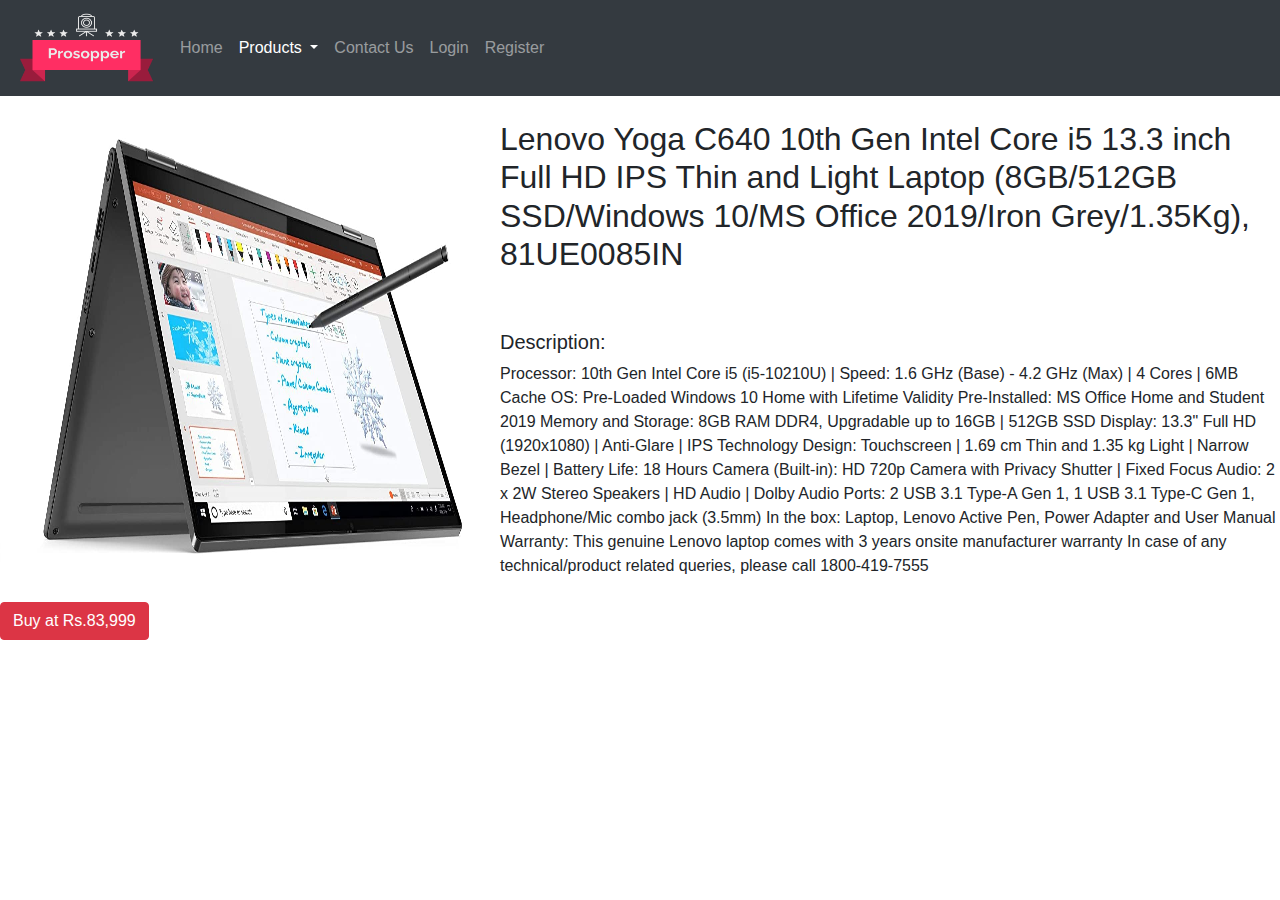
<file: Product4.html>
<!DOCTYPE html>
<html lang="en">
<head>
<title>
Prosopper Store
</title>
<meta charset="utf-8">
<meta name="viewport" content="width=device-width, initial-scale=1">
<link rel="stylesheet" href="Addons/css/bootstrap.min.css">
<link rel="stylesheet" href="Addons/style.css">
<script src = "Addons/popper.min.js"></script>
<script src = "Addons/jquery-3.5.1.min.js"></script>
<script src = "Addons/angular.min.js"></script>
<script src = "Addons/js/bootstrap.min.js"></script>
</head>

<body>
<nav class="navbar navbar-expand-sm bg-dark navbar-dark fized-top">
	<a class="navbar-brand" href="Index.html">
		<img src="Media/logo2.png" alt="Logo" style="width:140px; height:70px;">
	</a>
  <ul class="navbar-nav">
    <li class="nav-item">
      <a class="nav-link" href="Index.html">Home</a>
    </li>
    <li class="nav-item dropdown active">
      <a class="nav-link dropdown-toggle" href="#" id="navbardrop" data-toggle="dropdown">
        Products
      </a>
      <div class="dropdown-menu">
        <a class="dropdown-item" href="#gaming_laptops">Gaming Laptops</a>
        <a class="dropdown-item" href="#portable_laptops">Portable Laptops</a>
        <a class="dropdown-item" href="#budget_friendly_laptops">Budget Friendly Laptops</a>
      </div>
    </li>
    <li class="nav-item">
      <a class="nav-link" href="Contact Us.html">Contact Us</a>
    </li>    
	<li class="nav-item">
      <a class="nav-link" href="Login.html">Login</a>
    </li>	
	<li class="nav-item">
      <a class="nav-link" href="Register.html">Register</a>
    </li>
  </ul>
</nav>
<div>
<img src="Media/product4.jpg" alt="Logo" style="width:500px; height:500px;" align="left">
<br>
<H2>Lenovo Yoga C640 10th Gen Intel Core i5 13.3 inch Full HD IPS Thin and Light Laptop (8GB/512GB SSD/Windows 10/MS Office 2019/Iron Grey/1.35Kg), 81UE0085IN</H2>
<br><br>
<H5>Description:</H5>
Processor: 10th Gen Intel Core i5 (i5-10210U) | Speed: 1.6 GHz (Base) - 4.2 GHz (Max) | 4 Cores | 6MB Cache
OS: Pre-Loaded Windows 10 Home with Lifetime Validity
Pre-Installed: MS Office Home and Student 2019
Memory and Storage: 8GB RAM DDR4, Upgradable up to 16GB | 512GB SSD
Display: 13.3" Full HD (1920x1080) | Anti-Glare | IPS Technology
Design: Touchscreen | 1.69 cm Thin and 1.35 kg Light | Narrow Bezel | Battery Life: 18 Hours
Camera (Built-in): HD 720p Camera with Privacy Shutter | Fixed Focus
Audio: 2 x 2W Stereo Speakers | HD Audio | Dolby Audio
Ports: 2 USB 3.1 Type-A Gen 1, 1 USB 3.1 Type-C Gen 1, Headphone/Mic combo jack (3.5mm)
In the box: Laptop, Lenovo Active Pen, Power Adapter and User Manual
Warranty: This genuine Lenovo laptop comes with 3 years onsite manufacturer warranty
In case of any technical/product related queries, please call 1800-419-7555
</div><br>
	<a href="Pay.html"><button type="button" class="btn btn-danger">Buy at Rs.83,999</button></a><br>
</body>
</html>
</file>
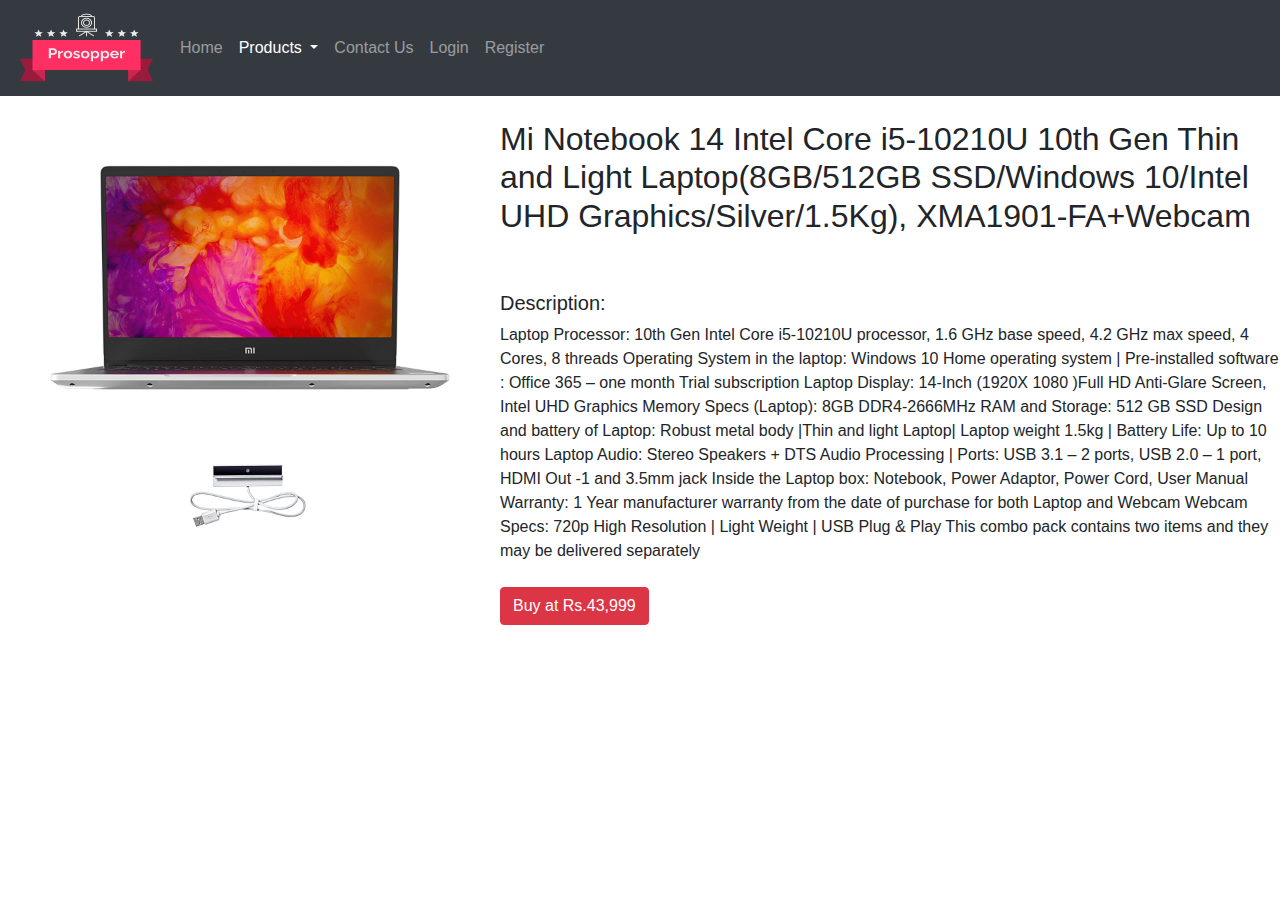
<file: Product5.html>
<!DOCTYPE html>
<html lang="en">
<head>
<title>
Prosopper Store
</title>
<meta charset="utf-8">
<meta name="viewport" content="width=device-width, initial-scale=1">
<link rel="stylesheet" href="Addons/css/bootstrap.min.css">
<link rel="stylesheet" href="Addons/style.css">
<script src = "Addons/popper.min.js"></script>
<script src = "Addons/jquery-3.5.1.min.js"></script>
<script src = "Addons/angular.min.js"></script>
<script src = "Addons/js/bootstrap.min.js"></script>
</head>

<body>
<nav class="navbar navbar-expand-sm bg-dark navbar-dark fized-top">
	<a class="navbar-brand" href="Index.html">
		<img src="Media/logo2.png" alt="Logo" style="width:140px; height:70px;">
	</a>
  <ul class="navbar-nav">
    <li class="nav-item">
      <a class="nav-link" href="Index.html">Home</a>
    </li>
    <li class="nav-item dropdown active">
      <a class="nav-link dropdown-toggle" href="#" id="navbardrop" data-toggle="dropdown">
        Products
      </a>
      <div class="dropdown-menu">
        <a class="dropdown-item" href="#gaming_laptops">Gaming Laptops</a>
        <a class="dropdown-item" href="#portable_laptops">Portable Laptops</a>
        <a class="dropdown-item" href="#budget_friendly_laptops">Budget Friendly Laptops</a>
      </div>
    </li>
    <li class="nav-item">
      <a class="nav-link" href="Contact Us.html">Contact Us</a>
    </li>    
	<li class="nav-item">
      <a class="nav-link" href="Login.html">Login</a>
    </li>	
	<li class="nav-item">
      <a class="nav-link" href="Register.html">Register</a>
    </li>
  </ul>
</nav>
<div>
<img src="Media/product5.jpg" alt="Logo" style="width:500px; height:500px;" align="left">
<br>
<H2>Mi Notebook 14 Intel Core i5-10210U 10th Gen Thin and Light Laptop(8GB/512GB SSD/Windows 10/Intel UHD Graphics/Silver/1.5Kg), XMA1901-FA+Webcam</H2>
<br><br>
<H5>Description:</H5>
Laptop Processor: 10th Gen Intel Core i5-10210U processor, 1.6 GHz base speed, 4.2 GHz max speed, 4 Cores, 8 threads
Operating System in the laptop: Windows 10 Home operating system | Pre-installed software : Office 365 – one month Trial subscription
Laptop Display: 14-Inch (1920X 1080 )Full HD Anti-Glare Screen, Intel UHD Graphics
Memory Specs (Laptop): 8GB DDR4-2666MHz RAM and  Storage: 512 GB SSD
Design and battery of Laptop: Robust metal body |Thin and  light Laptop| Laptop weight 1.5kg | Battery Life: Up to 10 hours
Laptop Audio: Stereo Speakers + DTS Audio Processing | Ports: USB 3.1 – 2 ports, USB 2.0 – 1 port, HDMI Out -1 and 3.5mm jack
Inside the Laptop box: Notebook, Power Adaptor, Power Cord, User Manual
Warranty: 1 Year manufacturer warranty from the date of purchase for both Laptop and Webcam
Webcam Specs: 720p High Resolution | Light Weight | USB Plug & Play
This combo pack contains two items and they may be delivered separately

</div><br>
	<a href="Pay.html"><button type="button" class="btn btn-danger">Buy at Rs.43,999</button></a>
<br>
</body>
</html>
</file>
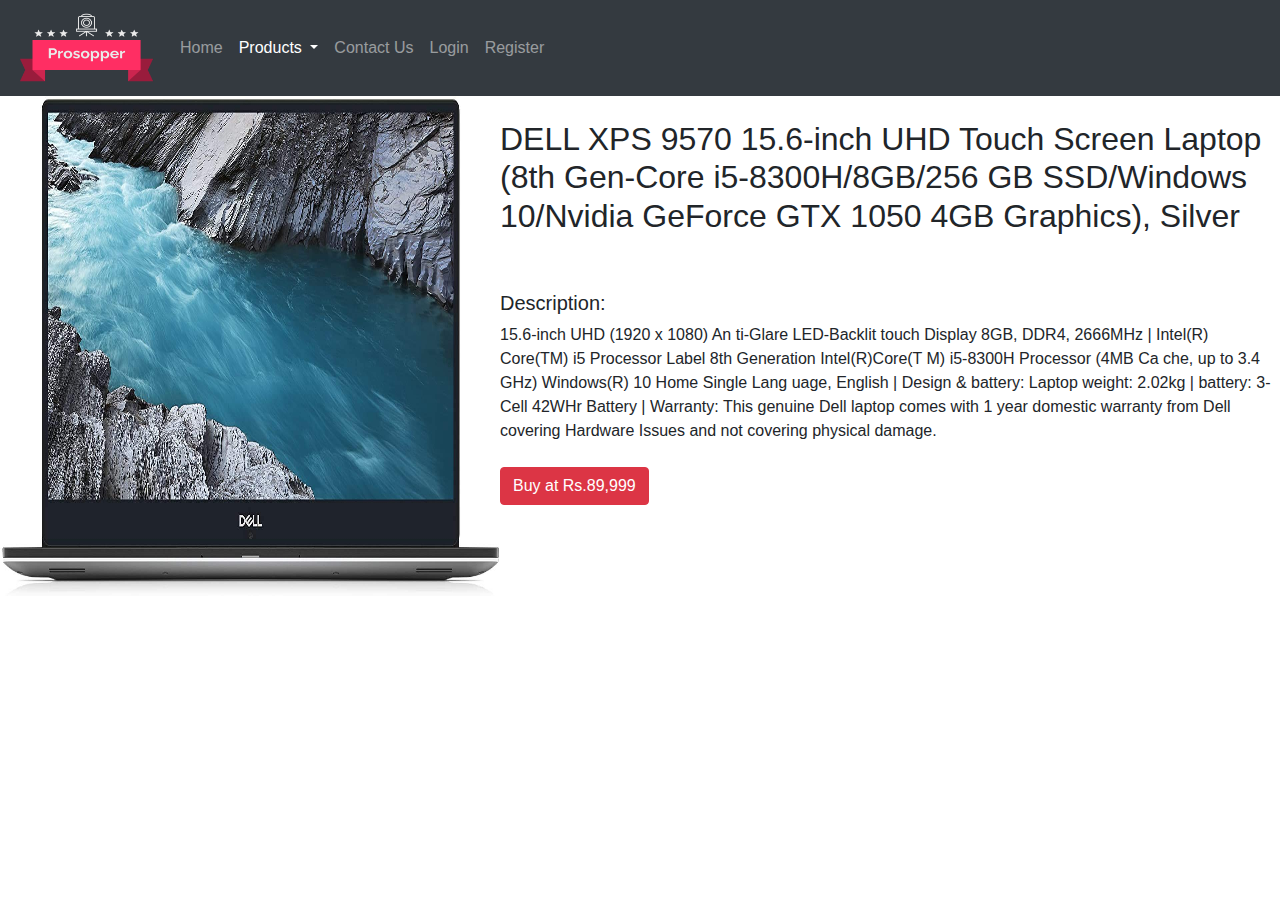
<file: Product6.html>
<!DOCTYPE html>
<html lang="en">
<head>
<title>
Prosopper Store
</title>
<meta charset="utf-8">
<meta name="viewport" content="width=device-width, initial-scale=1">
<link rel="stylesheet" href="Addons/css/bootstrap.min.css">
<link rel="stylesheet" href="Addons/style.css">
<script src = "Addons/popper.min.js"></script>
<script src = "Addons/jquery-3.5.1.min.js"></script>
<script src = "Addons/angular.min.js"></script>
<script src = "Addons/js/bootstrap.min.js"></script>
</head>

<body>
<nav class="navbar navbar-expand-sm bg-dark navbar-dark fized-top">
	<a class="navbar-brand" href="Index.html">
		<img src="Media/logo2.png" alt="Logo" style="width:140px; height:70px;">
	</a>
  <ul class="navbar-nav">
    <li class="nav-item">
      <a class="nav-link" href="Index.html">Home</a>
    </li>
    <li class="nav-item dropdown active">
      <a class="nav-link dropdown-toggle" href="#" id="navbardrop" data-toggle="dropdown">
        Products
      </a>
      <div class="dropdown-menu">
        <a class="dropdown-item" href="#gaming_laptops">Gaming Laptops</a>
        <a class="dropdown-item" href="#portable_laptops">Portable Laptops</a>
        <a class="dropdown-item" href="#budget_friendly_laptops">Budget Friendly Laptops</a>
      </div>
    </li>
    <li class="nav-item">
      <a class="nav-link" href="Contact Us.html">Contact Us</a>
    </li>    
	<li class="nav-item">
      <a class="nav-link" href="Login.html">Login</a>
    </li>	
	<li class="nav-item">
      <a class="nav-link" href="Register.html">Register</a>
    </li>
  </ul>
</nav>
<div>
<img src="Media/product6.jpg" alt="Logo" style="width:500px; height:500px;" align="left">
<br>
<H2>DELL XPS 9570 15.6-inch UHD Touch Screen Laptop (8th Gen-Core i5-8300H/8GB/256 GB SSD/Windows 10/Nvidia GeForce GTX 1050 4GB Graphics), Silver</H2>
<br><br>
<H5>Description:</H5>
15.6-inch UHD (1920 x 1080) An ti-Glare LED-Backlit touch Display
8GB, DDR4, 2666MHz | Intel(R) Core(TM) i5 Processor Label
8th Generation Intel(R)Core(T M) i5-8300H Processor (4MB Ca che, up to 3.4 GHz)
Windows(R) 10 Home Single Lang uage, English |
Design & battery: Laptop weight: 2.02kg | battery: 3-Cell 42WHr Battery | Warranty: This genuine Dell laptop comes with 1 year domestic warranty from Dell covering Hardware Issues and not covering physical damage.
</div><br>
	<a href="Pay.html"><button type="button" class="btn btn-danger">Buy at Rs.89,999</button></a>
<br>
</body>
</html>
</file>
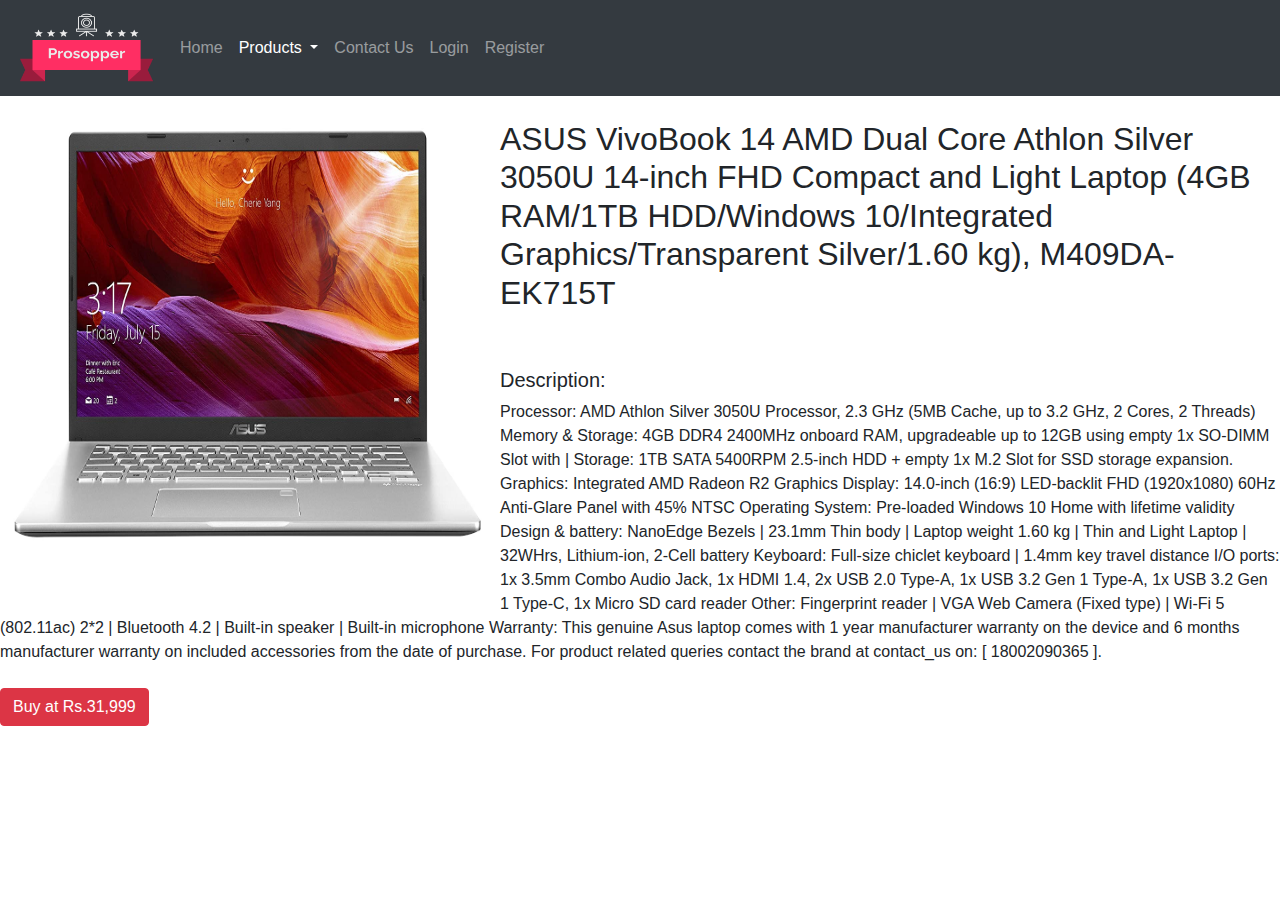
<file: Product7.html>
<!DOCTYPE html>
<html lang="en">
<head>
<title>
Prosopper Store
</title>
<meta charset="utf-8">
<meta name="viewport" content="width=device-width, initial-scale=1">
<link rel="stylesheet" href="Addons/css/bootstrap.min.css">
<link rel="stylesheet" href="Addons/style.css">
<script src = "Addons/popper.min.js"></script>
<script src = "Addons/jquery-3.5.1.min.js"></script>
<script src = "Addons/angular.min.js"></script>
<script src = "Addons/js/bootstrap.min.js"></script>
</head>

<body>
<nav class="navbar navbar-expand-sm bg-dark navbar-dark fized-top">
	<a class="navbar-brand" href="Index.html">
		<img src="Media/logo2.png" alt="Logo" style="width:140px; height:70px;">
	</a>
  <ul class="navbar-nav">
    <li class="nav-item">
      <a class="nav-link" href="Index.html">Home</a>
    </li>
    <li class="nav-item dropdown active">
      <a class="nav-link dropdown-toggle" href="#" id="navbardrop" data-toggle="dropdown">
        Products
      </a>
      <div class="dropdown-menu">
        <a class="dropdown-item" href="#gaming_laptops">Gaming Laptops</a>
        <a class="dropdown-item" href="#portable_laptops">Portable Laptops</a>
        <a class="dropdown-item" href="#budget_friendly_laptops">Budget Friendly Laptops</a>
      </div>
    </li>
    <li class="nav-item">
      <a class="nav-link" href="Contact Us.html">Contact Us</a>
    </li>    
	<li class="nav-item">
      <a class="nav-link" href="Login.html">Login</a>
    </li>	
	<li class="nav-item">
      <a class="nav-link" href="Register.html">Register</a>
    </li>
  </ul>
</nav>
<div>
<img src="Media/product7.jpg" alt="Logo" style="width:500px; height:500px;" align="left">
<br>
<H2>ASUS VivoBook 14 AMD Dual Core Athlon Silver 3050U 14-inch FHD Compact and Light Laptop (4GB RAM/1TB HDD/Windows 10/Integrated Graphics/Transparent Silver/1.60 kg), M409DA-EK715T</H2>
<br><br>
<H5>Description:</H5>
Processor: AMD Athlon Silver 3050U Processor, 2.3 GHz (5MB Cache, up to 3.2 GHz, 2 Cores, 2 Threads)
Memory & Storage: 4GB DDR4 2400MHz onboard RAM, upgradeable up to 12GB using empty 1x SO-DIMM Slot with | Storage: 1TB SATA 5400RPM 2.5-inch HDD + empty 1x M.2 Slot for SSD storage expansion.
Graphics: Integrated AMD Radeon R2 Graphics
Display: 14.0-inch (16:9) LED-backlit FHD (1920x1080) 60Hz Anti-Glare Panel with 45% NTSC
Operating System: Pre-loaded Windows 10 Home with lifetime validity
Design & battery: NanoEdge Bezels | 23.1mm Thin body | Laptop weight 1.60 kg | Thin and Light Laptop | 32WHrs, Lithium-ion, 2-Cell battery
Keyboard: Full-size chiclet keyboard | 1.4mm key travel distance
I/O ports: 1x 3.5mm Combo Audio Jack, 1x HDMI 1.4, 2x USB 2.0 Type-A, 1x USB 3.2 Gen 1 Type-A, 1x USB 3.2 Gen 1 Type-C, 1x Micro SD card reader
Other: Fingerprint reader | VGA Web Camera (Fixed type) | Wi-Fi 5 (802.11ac) 2*2 | Bluetooth 4.2 | Built-in speaker | Built-in microphone
Warranty: This genuine Asus laptop comes with 1 year manufacturer warranty on the device and 6 months manufacturer warranty on included accessories from the date of purchase. For product related queries contact the brand at contact_us on: [ 18002090365 ].
</div><br>
	<a href="Pay.html"><button type="button" class="btn btn-danger">Buy at Rs.31,999</button></a>
<br>
</body>
</html>
</file>
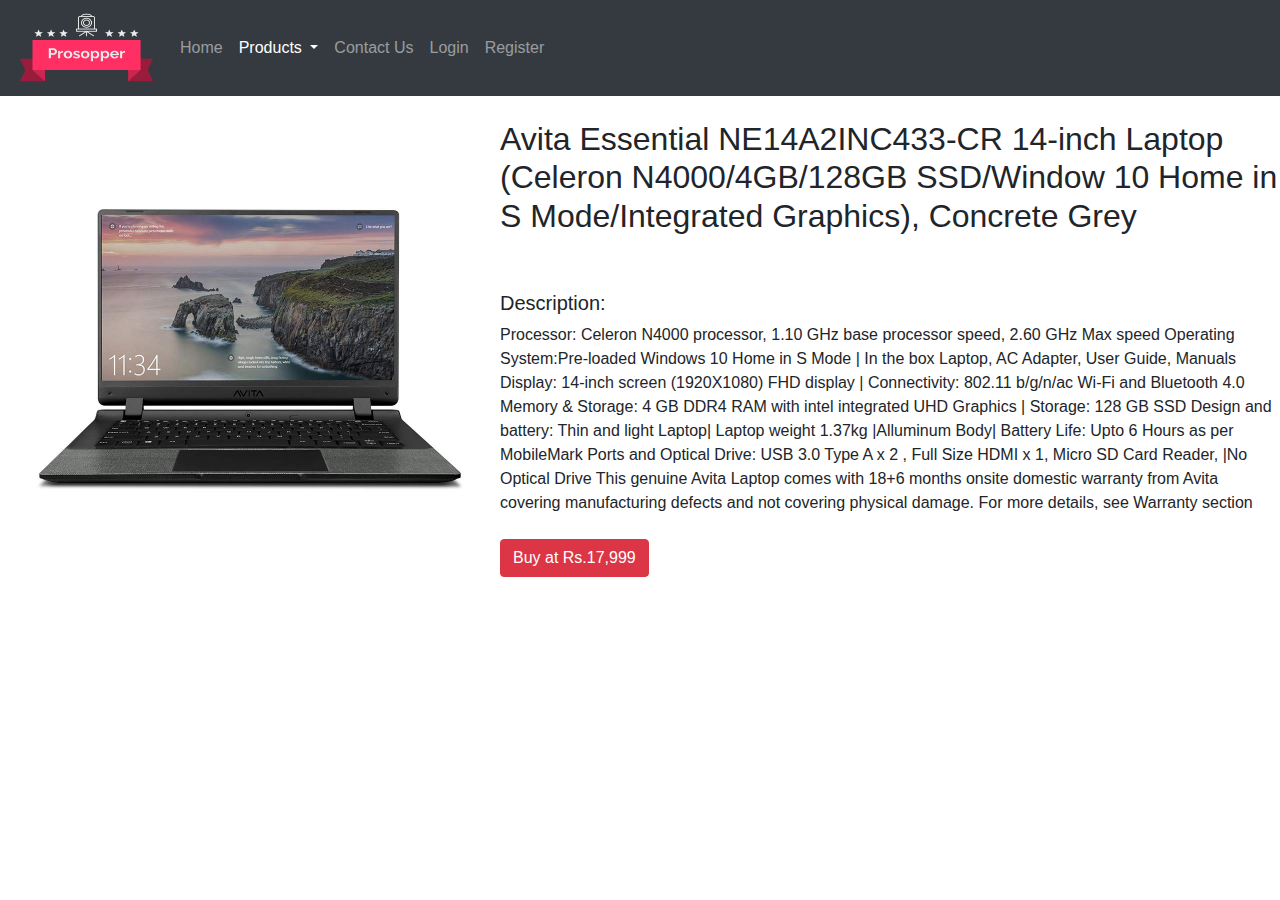
<file: Product8.html>
<!DOCTYPE html>
<html lang="en">
<head>
<title>
Prosopper Store
</title>
<meta charset="utf-8">
<meta name="viewport" content="width=device-width, initial-scale=1">
<link rel="stylesheet" href="Addons/css/bootstrap.min.css">
<link rel="stylesheet" href="Addons/style.css">
<script src = "Addons/popper.min.js"></script>
<script src = "Addons/jquery-3.5.1.min.js"></script>
<script src = "Addons/angular.min.js"></script>
<script src = "Addons/js/bootstrap.min.js"></script>
</head>

<body>
<nav class="navbar navbar-expand-sm bg-dark navbar-dark fized-top">
	<a class="navbar-brand" href="Index.html">
		<img src="Media/logo2.png" alt="Logo" style="width:140px; height:70px;">
	</a>
  <ul class="navbar-nav">
    <li class="nav-item">
      <a class="nav-link" href="Index.html">Home</a>
    </li>
    <li class="nav-item dropdown active">
      <a class="nav-link dropdown-toggle" href="#" id="navbardrop" data-toggle="dropdown">
        Products
      </a>
      <div class="dropdown-menu">
        <a class="dropdown-item" href="#gaming_laptops">Gaming Laptops</a>
        <a class="dropdown-item" href="#portable_laptops">Portable Laptops</a>
        <a class="dropdown-item" href="#budget_friendly_laptops">Budget Friendly Laptops</a>
      </div>
    </li>
    <li class="nav-item">
      <a class="nav-link" href="Contact Us.html">Contact Us</a>
    </li>    
	<li class="nav-item">
      <a class="nav-link" href="Login.html">Login</a>
    </li>	
	<li class="nav-item">
      <a class="nav-link" href="Register.html">Register</a>
    </li>
  </ul>
</nav>
<div>
<img src="Media/product8.jpg" alt="Logo" style="width:500px; height:500px;" align="left">
<br>
<H2>Avita Essential NE14A2INC433-CR 14-inch Laptop (Celeron N4000/4GB/128GB SSD/Window 10 Home in S Mode/Integrated Graphics), Concrete Grey</H2>
<br><br>
<H5>Description:</H5>
Processor: Celeron N4000 processor, 1.10 GHz base processor speed, 2.60 GHz Max speed
Operating System:Pre-loaded Windows 10 Home in S Mode | In the box Laptop, AC Adapter, User Guide, Manuals
Display: 14-inch screen (1920X1080) FHD display | Connectivity: 802.11 b/g/n/ac Wi-Fi and Bluetooth 4.0
Memory & Storage: 4 GB DDR4 RAM with intel integrated UHD Graphics | Storage: 128 GB SSD
Design and battery: Thin and light Laptop| Laptop weight 1.37kg |Alluminum Body| Battery Life: Upto 6 Hours as per MobileMark
Ports and Optical Drive: USB 3.0 Type A x 2 , Full Size HDMI x 1, Micro SD Card Reader, |No Optical Drive
This genuine Avita Laptop comes with 18+6 months onsite domestic warranty from Avita covering manufacturing defects and not covering physical damage. For more details, see Warranty section
</div><br>
	<a href="Pay.html"><button type="button" class="btn btn-danger">Buy at Rs.17,999</button></a>
<br>
</body>
</html>
</file>
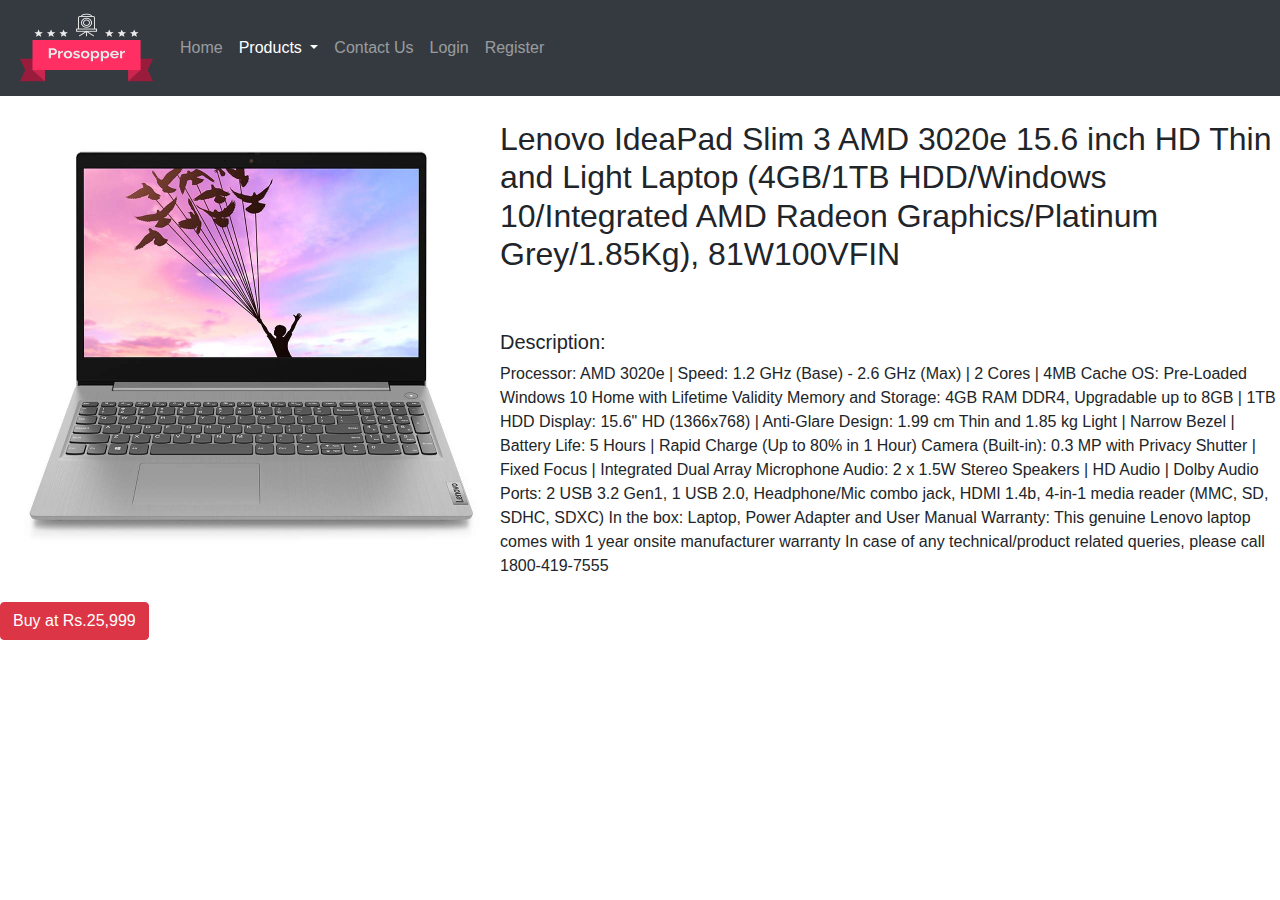
<file: Product9.html>
<!DOCTYPE html>
<html lang="en">
<head>
<title>
Prosopper Store
</title>
<meta charset="utf-8">
<meta name="viewport" content="width=device-width, initial-scale=1">
<link rel="stylesheet" href="Addons/css/bootstrap.min.css">
<link rel="stylesheet" href="Addons/style.css">
<script src = "Addons/popper.min.js"></script>
<script src = "Addons/jquery-3.5.1.min.js"></script>
<script src = "Addons/angular.min.js"></script>
<script src = "Addons/js/bootstrap.min.js"></script>
</head>

<body>
<nav class="navbar navbar-expand-sm bg-dark navbar-dark fized-top">
	<a class="navbar-brand" href="Index.html">
		<img src="Media/logo2.png" alt="Logo" style="width:140px; height:70px;">
	</a>
  <ul class="navbar-nav">
    <li class="nav-item">
      <a class="nav-link" href="Index.html">Home</a>
    </li>
    <li class="nav-item dropdown active">
      <a class="nav-link dropdown-toggle" href="#" id="navbardrop" data-toggle="dropdown">
        Products
      </a>
      <div class="dropdown-menu">
        <a class="dropdown-item" href="#gaming_laptops">Gaming Laptops</a>
        <a class="dropdown-item" href="#portable_laptops">Portable Laptops</a>
        <a class="dropdown-item" href="#budget_friendly_laptops">Budget Friendly Laptops</a>
      </div>
    </li>
    <li class="nav-item">
      <a class="nav-link" href="Contact Us.html">Contact Us</a>
    </li>    
	<li class="nav-item">
      <a class="nav-link" href="Login.html">Login</a>
    </li>	
	<li class="nav-item">
      <a class="nav-link" href="Register.html">Register</a>
    </li>
  </ul>
</nav>
<div>
<img src="Media/product9.jpg" alt="Logo" style="width:500px; height:500px;" align="left">
<br>
<H2>Lenovo IdeaPad Slim 3 AMD 3020e 15.6 inch HD Thin and Light Laptop (4GB/1TB HDD/Windows 10/Integrated AMD Radeon Graphics/Platinum Grey/1.85Kg), 81W100VFIN</H2>
<br><br>
<H5>Description:</H5>
Processor: AMD 3020e | Speed: 1.2 GHz (Base) - 2.6 GHz (Max) | 2 Cores | 4MB Cache
OS: Pre-Loaded Windows 10 Home with Lifetime Validity
Memory and Storage: 4GB RAM DDR4, Upgradable up to 8GB | 1TB HDD
Display: 15.6" HD (1366x768) | Anti-Glare
Design: 1.99 cm Thin and 1.85 kg Light | Narrow Bezel | Battery Life: 5 Hours | Rapid Charge (Up to 80% in 1 Hour)
Camera (Built-in): 0.3 MP with Privacy Shutter | Fixed Focus | Integrated Dual Array Microphone
Audio: 2 x 1.5W Stereo Speakers | HD Audio | Dolby Audio
Ports: 2 USB 3.2 Gen1, 1 USB 2.0, Headphone/Mic combo jack, HDMI 1.4b, 4-in-1 media reader (MMC, SD, SDHC, SDXC)
In the box: Laptop, Power Adapter and User Manual
Warranty: This genuine Lenovo laptop comes with 1 year onsite manufacturer warranty
In case of any technical/product related queries, please call 1800-419-7555

</div><br>
	<a href="Pay.html"><button type="button" class="btn btn-danger">Buy at Rs.25,999</button></a>
<br>
</body>
</html>
</file>
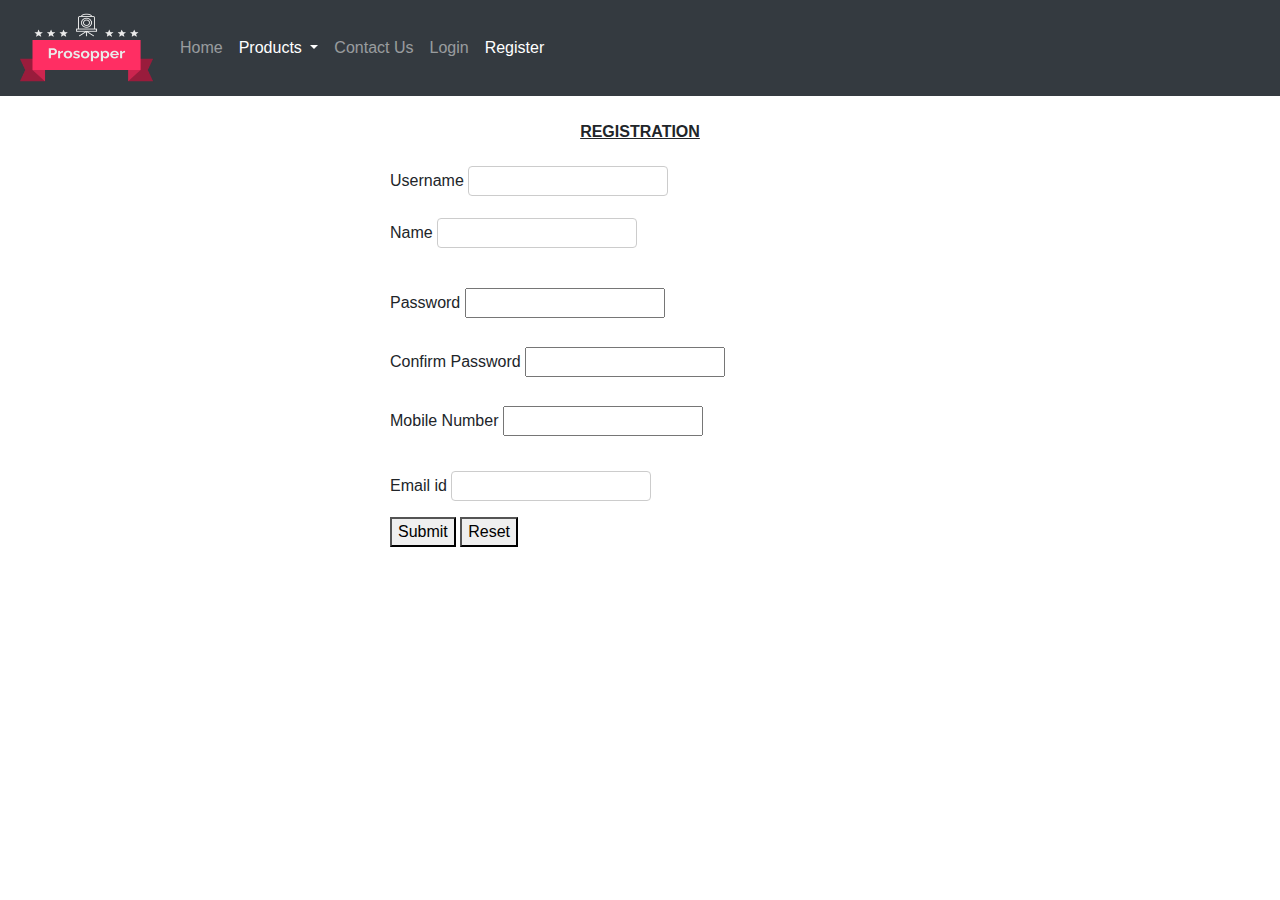
<file: Register.html>
<!DOCTYPE html>
<html lang="en">
<head>
<title>
Prosopper Store
</title>
<meta charset="utf-8">
<meta name="viewport" content="width=device-width, initial-scale=1">
<link rel="stylesheet" href="Addons/css/bootstrap.min.css">
<link rel="stylesheet" href="Addons/style.css">
<script src = "Addons/popper.min.js"></script>
<script src = "Addons/jquery-3.5.1.min.js"></script>
<script src = "Addons/angular.min.js"></script>
<script src = "Addons/js/bootstrap.min.js"></script>
</head>

<body>
<nav class="navbar navbar-expand-sm bg-dark navbar-dark fized-top">
	<a class="navbar-brand" href="Index.html">
		<img src="Media/logo2.png" alt="Logo" style="width:140px; height:70px;">
	</a>
  <ul class="navbar-nav">
    <li class="nav-item">
      <a class="nav-link" href="Index.html">Home</a>
    </li>
    <li class="nav-item dropdown active">
      <a class="nav-link dropdown-toggle" href="#" id="navbardrop" data-toggle="dropdown">
        Products
      </a>
      <div class="dropdown-menu">
        <a class="dropdown-item" href="#gaming_laptops">Gaming Laptops</a>
        <a class="dropdown-item" href="#portable_laptops">Portable Laptops</a>
        <a class="dropdown-item" href="#budget_friendly_laptops">Budget Friendly Laptops</a>
      </div>
    </li>
    <li class="nav-item">
      <a class="nav-link" href="Contact Us.html">Contact Us</a>
    </li>    
	<li class="nav-item">
      <a class="nav-link" href="Login.html">Login</a>
    </li>	
	<li class="nav-item active">
      <a class="nav-link" href="Register.html">Register</a>
    </li>
  </ul>
</nav>
	<script>
		function fun1()
		{
			if (document.getElementById("user").value == "") 
	         {
	            alert("Please enter user ID");
	            document.getElementById("user").focus() ;
	            return false;
	         }
	         var emailID = document.getElementById("email").value;
			 atpos = emailID.indexOf("@");
			 dotpos = emailID.lastIndexOf(".");       
			 if (document.getElementById("email").value == "" || atpos < 1 || ( dotpos - atpos < 2 )) 
			 {
			    alert("Please enter correct email ID");
			    document.getElementById("email").focus() ;
				return false;
			}
			if (document.getElementById("name").value == "") 
        	 {
            alert("Please enter your name");
            document.getElementById("name").focus() ;
            return false;
        	 }
	         if (document.getElementById("pass").value == "") 
	         {
	            alert("Please enter your password");
	            document.getElementById("pass").focus() ;
	            return false;
	         }
	         if (document.getElementById("pass").value.length<8) 
	         {
	            alert("password must contain atleast 8 digits");
	            document.getElementById("pass").focus() ;
	            return false;
	         }
	         if (document.getElementById("conpass").value == "") 
	         {
	            alert("Please enter your confirm password");
	            document.getElementById("conpass").focus() ;
	            return false;
	         }
	         if (document.getElementById("conpass").value.length<8) 
	         {
	            alert("confirm password must contain atleast 8 digits");
	            document.getElementById("conpass").focus() ;
	            return false;
	         }
	         if(document.getElementById("pass").value != ""&&document.getElementById("conpass").value != "")
	        { 
	        	if (document.getElementById("conpass").value.length>=8&&document.getElementById("conpass").value.length>=8)
	        	{ 
	        	if(document.getElementById("pass").value !=document.getElementById("conpass").value)
	         {
	         	alert("Password mismatched");
	            return false;
	         }
	     }
	     }
	         if (document.getElementById("mobile").value == "") 
	         {
	            alert("Please enter your mobile number");
	            document.getElementById("mobile").focus() ;
	            return false;
	         }		
	         if (isNaN(document.getElementById("mobile").value)) 
	         {
	            alert("Please enter a valid mobile number");
	            document.getElementById("mobile").focus() ;
	            return false;
	         }	
	         if (document.getElementById("mobile").value.length<10) 
	         {
	            alert("Please enter a valid mobile number");
	            document.getElementById("mobile").focus() ;
	            return false;
	         }				
		return(true);
		}
	</script>
	
<body>
<BR>
				<form onsubmit="return(fun1());">
				<center>
					<p><b><u>REGISTRATION</u></b></p>
				</center>
				<center><div style="width:500px;">
				<p align="left">
					<label> Username </label>
					<input type="text" name="user" id="user" maxlength="5" style="width:200px; height:30px;">
					<br>					
					<label> Name </label>
					<input type="text" name="text" id="name" style="width:200px; height:30px;">
					<br><br>
					<label> Password </label>
					<input type="Password" name="Password" id="pass" maxlength="8" style="width:200px; height:30px;">
					<br><br>
					<label> Confirm Password </label>
					<input type="Password" name="confirm Password" id="conpass" maxlength="8" style="width:200px; height:30px;">
					<br><br>
					<label> Mobile Number </label>
					<input type="digit" name="number" maxlength="10" id="mobile" style="width:200px; height:30px;">
					<br><br>
					<label> Email id </label>
					<input type="text" name="Email id" id="email" style="width:200px; height:30px;">
					<br>	
					<button onclick="fun1()" class="u">Submit</button>
					<button type="reset" class="u">Reset</button>
				</p>
				</div></center>
			</form>
	</section>

</body>
</html>
</file>
<file: Addons/style.css>
.carousel-inner img {
    width: 100%;
    height: 100%;
  }
  
.flex-container {
  display: flex;
  justify-content: space-around;
}

.flex-container > div {
  background-color: #f1f1f1;
  width: 400px;
  margin: 10px;
  text-align: center;
  font-size: 20px;
}

body {font-family: Arial, Helvetica, sans-serif;}
* {box-sizing: border-box;}

input[type=text], select, textarea {
  width: 100%;
  padding: 12px;
  border: 1px solid #ccc;
  border-radius: 4px;
  box-sizing: border-box;
  margin-top: 6px;
  margin-bottom: 16px;
  resize: vertical;
}

input[type=submit] {
  background-color: #4CAF50;
  color: white;
  padding: 12px 20px;
  border: none;
  border-radius: 4px;
  cursor: pointer;
}

input[type=submit]:hover {
  background-color: #45a049;
}

.container {
  border-radius: 5px;
  background-color: #f2f2f2;
  padding: 20px;
}

.panel, .flip {
  padding: 5px;
  text-align: center;
  background-color: #e5eecc;
  border: solid 1px #c3c3c3;
}

.panel {
  padding: 10px;
  display: none;
}
</file>
